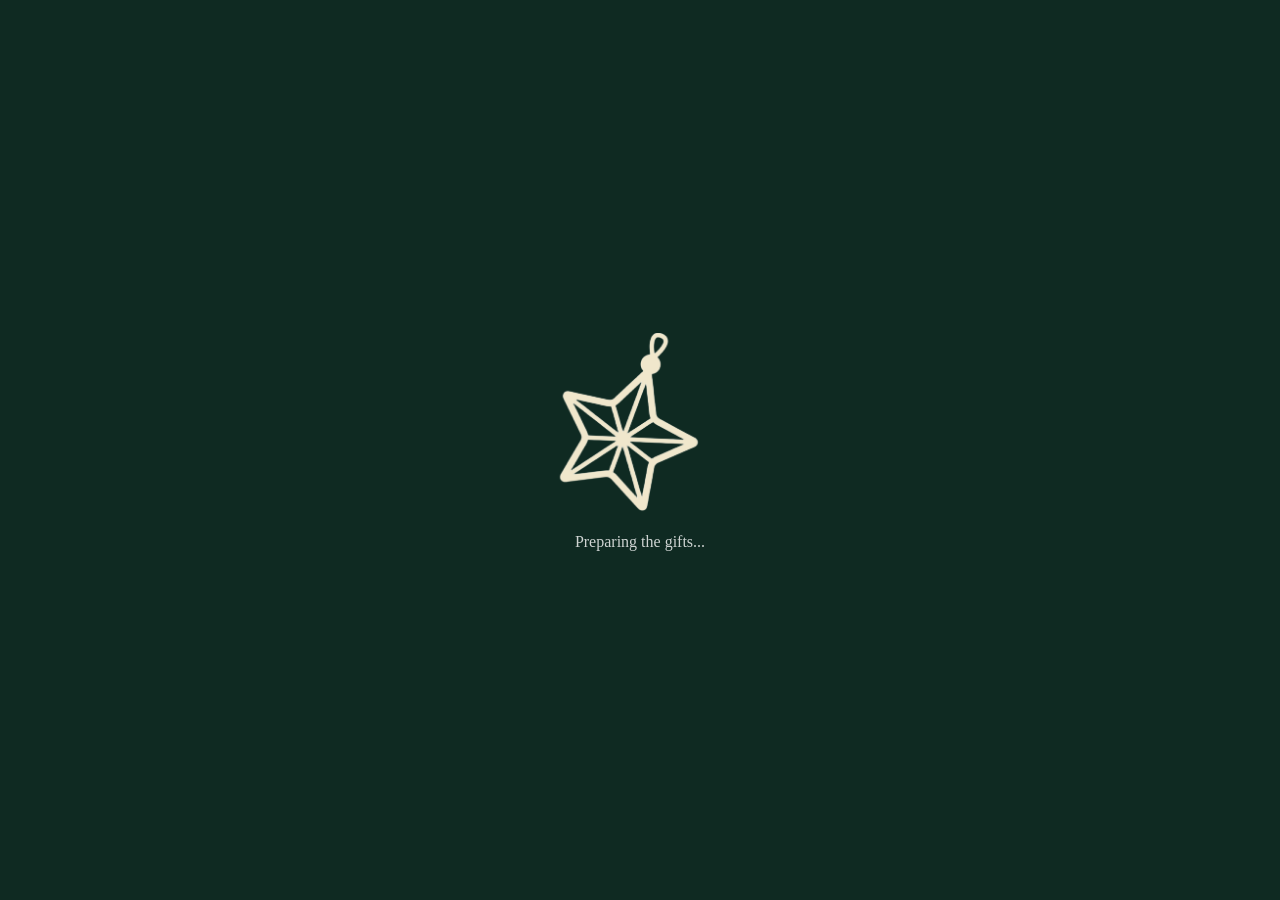
<file: index.html>
<!DOCTYPE html>
<html lang="en">
<head>
	<meta charset="UTF-8">
	<meta name="viewport" content="width=device-width, initial-scale=1.0">
	<title>Advent Calendar</title>
	<link rel="icon" type="image/png" href="images/icon_light.png">
	<link rel="stylesheet" href="style.css">
</head>
<body  class="home-page">
	<div id="splash">
		<img src="images/icon_light.png" alt="Loading">
		<p>Preparing the gifts...</p>
	</div>

	<div id="snow-layer"></div>

	<div class="parent">
		<div class="title"><a href="index.html" class="home-link"></a></div>
		<div class="leftside"> </div>
		<div class="rightside"> </div>
		<div class="footer"> </div>
		<div class="cards">
			<div class="day1 card"><a href="days/day1.html" class="card-link"></a></div>
			<div class="day2 card"><a href="days/day2.html" class="card-link"></a></div>
			<div class="day3 card"><a href="days/day3.html" class="card-link"></a></div>
			<div class="day4 card"><a href="days/day4.html" class="card-link"></a></div>
			<div class="day5 card"><a href="days/day5.html" class="card-link"></a></div>
			<div class="day6 card"><a href="days/day6.html" class="card-link"></a></div>
			<div class="day7 card"><a href="days/day7.html" class="card-link"></a></div>
			<div class="day8 card"><a href="days/day8.html" class="card-link"></a></div>
			<div class="day9 card"><a href="days/day9.html" class="card-link"></a></div>
			<div class="day10 card"><a href="days/day10.html" class="card-link"></a></div>
			<div class="day11 card"><a href="days/day11.html" class="card-link"></a></div>
			<div class="day12 card"><a href="days/day12.html" class="card-link"></a></div>
			<div class="day13 card"><a href="days/day13.html" class="card-link"></a></div>
			<div class="day14 card"><a href="days/day14.html" class="card-link"></a></div>
		</div>
	</div>

<script>
	const snowLayer = document.getElementById("snow-layer");

	function createSnowflake() {
		const snowflake = document.createElement("div");
		snowflake.className = "snowflake";
		snowflake.innerHTML = "❄";

		snowflake.style.left = Math.random() * 100 + "vw";
		snowflake.style.animationDuration = 4 + Math.random() * 6 + "s";
		snowflake.style.fontSize = 8 + Math.random() * 14 + "px";
		snowflake.style.opacity = Math.random();

		snowLayer.appendChild(snowflake);

		setTimeout(() => {
			snowflake.remove();
		}, 10000);
	}

	setInterval(createSnowflake, 90);

	window.addEventListener("load", () => {
	const splash = document.getElementById("splash");

	setTimeout(() => {
			splash.classList.add("hide");
		}, 1500);
	});
</script>


</body>
</html>
</file>
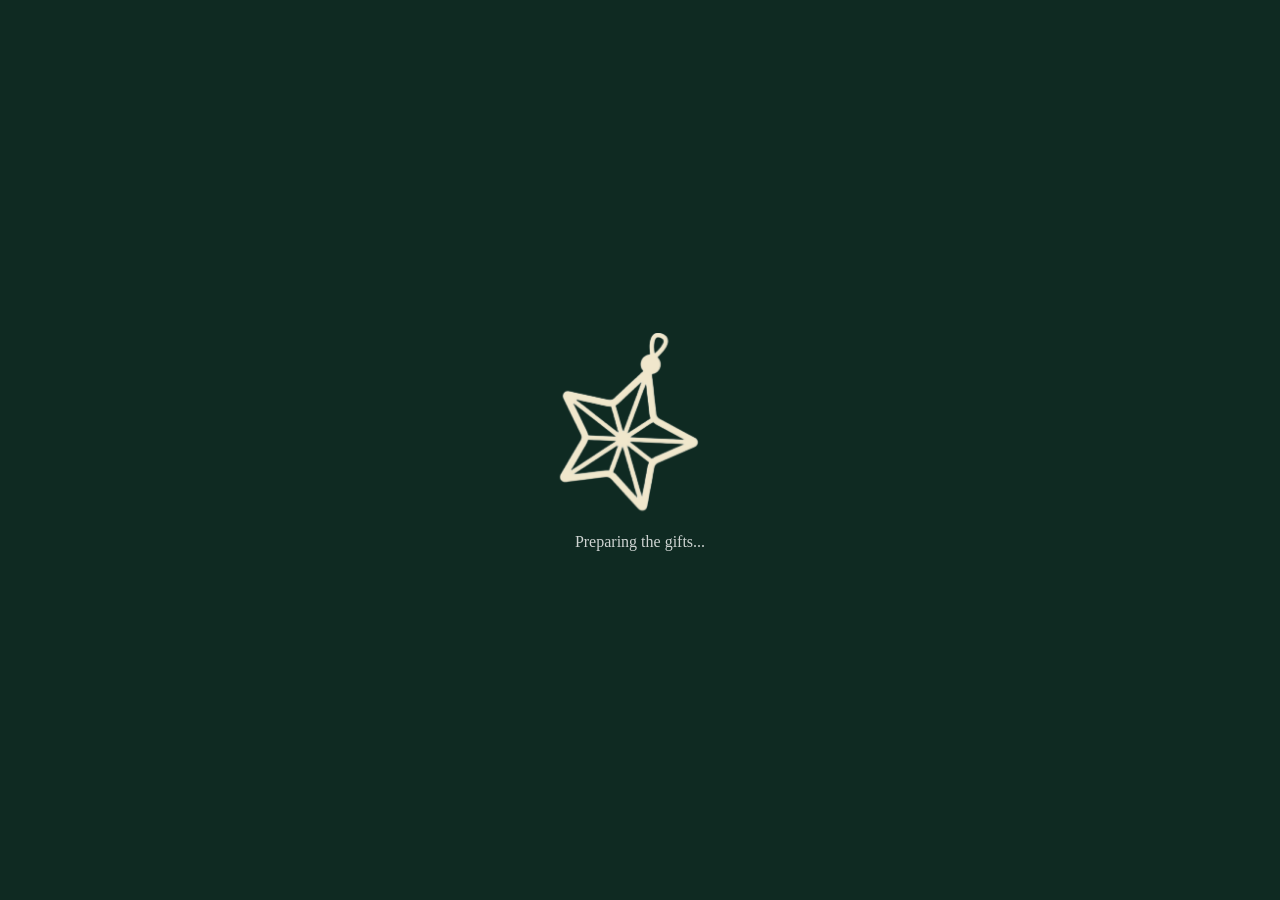
<file: day2.html>
<!DOCTYPE html>
<html lang="en">
<head>
	<meta charset="UTF-8">
	<meta name="viewport" content="width=device-width, initial-scale=1.0">
	<title>Day 2 | Advent Calendar</title>
	<link rel="icon" type="image/png" href="images/icon_light.png">
	<link rel="stylesheet" href="style.css">
</head>
<body>
	<div id="splash">
		<img src="images/icon_light.png" alt="Loading">
		<p>Preparing the gifts...</p>
	</div>

	<div id="snow-layer"></div>

	<div class="parent">
		<div class="title"><a href="index.html" class="home-link"></a></div>
		<div class="leftside"> </div>
		<div class="rightside"> </div>
		<div class="footer"> </div>
		<div class="gift-catcher-container">
			<div class="game-wrapper">
    <div class="game-area" id="gameArea">
      <img id="bag" class="bag" src="images/santasbag.png" alt="Santa Bag">

	  <div id="startScreen" class="start-screen">
  <button id="startBtn">🎄 Başlat</button>
</div>

      <div id="gameOver" class="game-over hidden">
        <div class="game-over-card">
          <h2>GAME OVER</h2>
          <p>Skor: <span id="finalScore">0</span></p>
          <button id="restartBtn">Tekrar Oyna</button>
        </div>
      </div>
    </div>
  </div>

  <div class="score-area">
    <h3>Score</h3>
    <div class="score-box">
      <img src="images/gift.png" alt=""> <span id="score">0</span>
    </div>
	<img src="images/santasbag_and_gifts.png" alt="">
  </div>
			
		</div>
  </div>

	<script>
/* ---------------- SNOW ---------------- */
const snowLayer = document.getElementById("snow-layer");

function createSnowflake() {
  const snowflake = document.createElement("div");
  snowflake.className = "snowflake";
  snowflake.innerHTML = "❄";

  snowflake.style.left = Math.random() * 100 + "vw";
  snowflake.style.animationDuration = 4 + Math.random() * 6 + "s";
  snowflake.style.fontSize = 8 + Math.random() * 14 + "px";
  snowflake.style.opacity = Math.random();

  snowLayer.appendChild(snowflake);
  setTimeout(() => snowflake.remove(), 10000);
}

setInterval(createSnowflake, 90);

window.addEventListener("load", () => {
  const splash = document.getElementById("splash");
  setTimeout(() => splash.classList.add("hide"), 1500);
});


/* ---------------- GAME ---------------- */
const gameArea = document.getElementById("gameArea");
const scoreEl = document.getElementById("score");
const bagEl = document.getElementById("bag");

const startScreen = document.getElementById("startScreen");
const startBtn = document.getElementById("startBtn");

const gameOverEl = document.getElementById("gameOver");
const finalScoreEl = document.getElementById("finalScore");
const restartBtn = document.getElementById("restartBtn");

let score = 0;
let running = false; // ❗ oyun sadece butonla başlar

const gifts = [];

/* --- AYARLAR --- */
const spawnEveryMs = 650;   // düşme sıklığı
const speedMin = 110;       // min hız
const speedMax = 200;       // max hız


/* --- HELPERS --- */
function rect(el) {
  return el.getBoundingClientRect();
}

function isColliding(a, b) {
  return !(
    a.right < b.left ||
    a.left > b.right ||
    a.bottom < b.top ||
    a.top > b.bottom
  );
}

function clamp(v, min, max) {
  return Math.max(min, Math.min(max, v));
}


/* --- BAG MOVE --- */
function moveBag(clientX) {
  const areaRect = rect(gameArea);
  const bagRect = rect(bagEl);
  const x = clientX - areaRect.left - bagRect.width / 2;
  const maxX = gameArea.clientWidth - bagRect.width;
  bagEl.style.left = clamp(x, 0, maxX) + "px";
}

gameArea.addEventListener("mousemove", e => {
  if (!running) return;
  moveBag(e.clientX);
});

gameArea.addEventListener("touchmove", e => {
  if (!running) return;
  if (!e.touches.length) return;
  moveBag(e.touches[0].clientX);
  e.preventDefault();
}, { passive: false });


/* --- CREATE GIFT --- */
function createGift() {
  if (!running) return;

  const gift = document.createElement("img");
  gift.src = "images/gift.png";
  gift.className = "gift-img";

  const size = 28 + Math.random() * 20;
  gift.style.width = size + "px";

  // %80 orta alan
  const areaWidth = gameArea.clientWidth - size;
  const minX = areaWidth * 0.1;
  const maxX = areaWidth * 0.9;
  const x = minX + Math.random() * (maxX - minX);

  gift.style.left = x + "px";
  gift.style.top = "-60px";

  const speed = speedMin + Math.random() * (speedMax - speedMin);

  gifts.push({ el: gift, y: -60, speed });
  gameArea.appendChild(gift);
}


/* --- GAME FLOW --- */
function resetGame() {
  gifts.forEach(g => g.el.remove());
  gifts.length = 0;

  score = 0;
  scoreEl.textContent = "0";

  gameOverEl.classList.add("hidden");
  startScreen.classList.remove("hidden");

  // bag ortala
  const w = gameArea.clientWidth;
  const bagW = bagEl.getBoundingClientRect().width || 120;
  bagEl.style.left = (w - bagW) / 2 + "px";

  running = false;
}

function endGame() {
  running = false;
  finalScoreEl.textContent = score;
  gameOverEl.classList.remove("hidden");
}

startBtn.addEventListener("click", () => {
  running = true;
  startScreen.classList.add("hidden");
});

restartBtn.addEventListener("click", () => {
  resetGame();
});


/* --- LOOPS --- */
setInterval(createGift, spawnEveryMs);

let last = performance.now();
function tick(now) {
  const dt = (now - last) / 1000;
  last = now;

  if (running) {
    const bagR = rect(bagEl);
    const areaRect = rect(gameArea);
    const areaH = gameArea.clientHeight;

    for (let i = gifts.length - 1; i >= 0; i--) {
      const g = gifts[i];
      g.y += g.speed * dt;
      g.el.style.top = g.y + "px";

      const giftR = rect(g.el);

      // yakalandı
      if (isColliding(giftR, bagR)) {
        score++;
        scoreEl.textContent = score;
        g.el.remove();
        gifts.splice(i, 1);
        continue;
      }

      // yere düştü
      if (giftR.bottom - areaRect.top >= areaH) {
        endGame();
        break;
      }
    }
  }

  requestAnimationFrame(tick);
}


/* --- INIT --- */
resetGame();
requestAnimationFrame(tick);
</script>

</body>
</html>
</file>
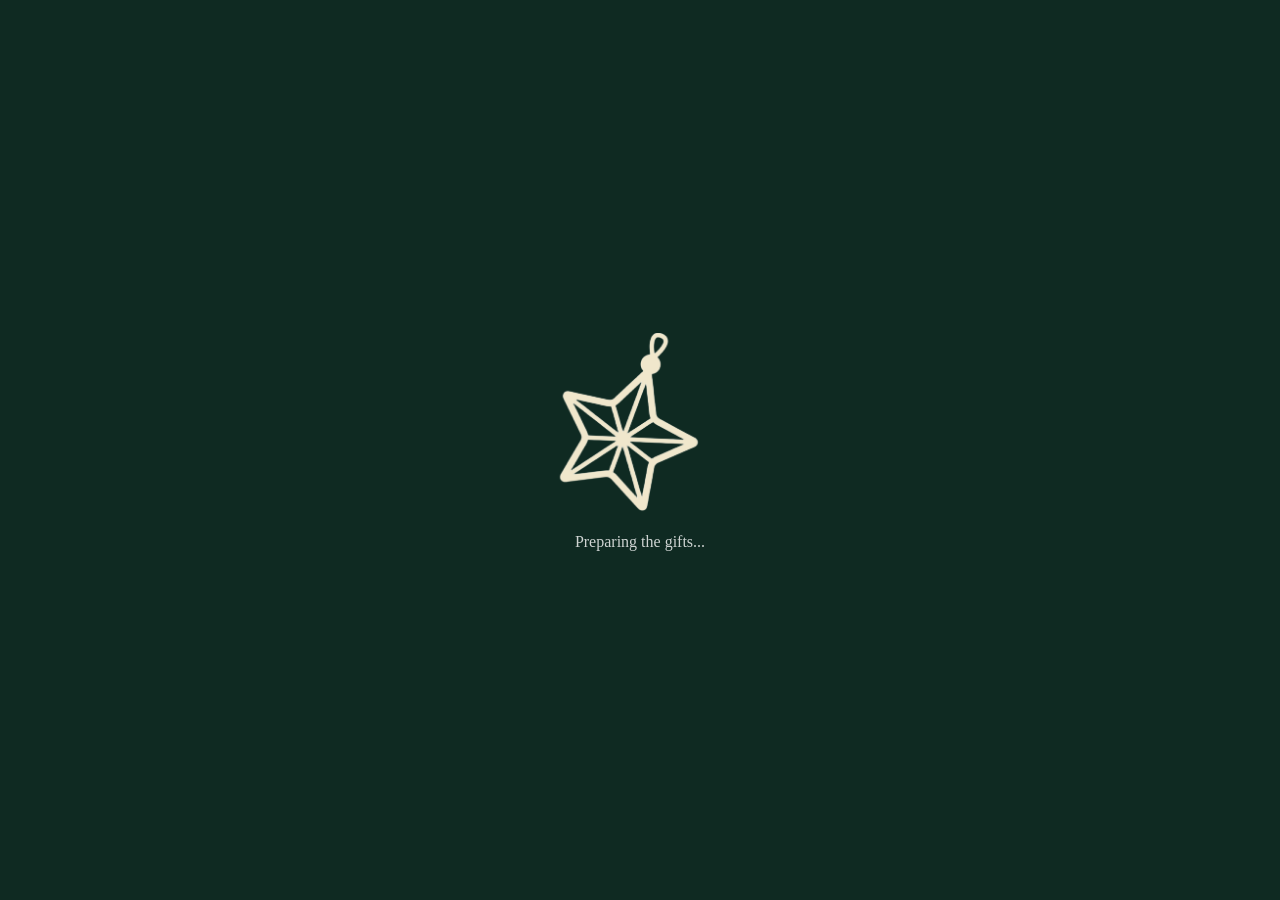
<file: day3.html>
<!DOCTYPE html>
<html lang="en">
<head>
	<meta charset="UTF-8">
	<meta name="viewport" content="width=device-width, initial-scale=1.0">
	<title>Day 3 | Advent Calendar</title>
	<link rel="icon" type="image/png" href="images/icon_light.png">
	<link rel="stylesheet" href="style.css">
</head>
<body>
	<div id="splash">
		<img src="images/icon_light.png" alt="Loading">
		<p>Preparing the gifts...</p>
	</div>

	<div id="snow-layer"></div>

	<div class="parent">
		<div class="title"><a href="index.html" class="home-link"></a></div>
		<div class="leftside"> </div>
		<div class="rightside"> </div>
		<div class="footer"> </div>
		<div class="newyear-worldle">
			<div class="wordle-wrapper">

  <div class="wordle-header">
    <h2 id="gameTitle">New Year Wordle</h2>
    <select id="languageSelect">
      <option value="en">EN</option>
      <option value="tr">TR</option>
    </select>
  </div>

  <div id="wordle-board">
    <!-- 5 ROW -->
    <div class="wordle-row">
      <div class="cell"></div><div class="cell"></div><div class="cell"></div><div class="cell"></div><div class="cell"></div>
    </div>
    <div class="wordle-row">
      <div class="cell"></div><div class="cell"></div><div class="cell"></div><div class="cell"></div><div class="cell"></div>
    </div>
    <div class="wordle-row">
      <div class="cell"></div><div class="cell"></div><div class="cell"></div><div class="cell"></div><div class="cell"></div>
    </div>
    <div class="wordle-row">
      <div class="cell"></div><div class="cell"></div><div class="cell"></div><div class="cell"></div><div class="cell"></div>
    </div>
    <div class="wordle-row">
      <div class="cell"></div><div class="cell"></div><div class="cell"></div><div class="cell"></div><div class="cell"></div>
    </div>
  </div>

  <div class="wordle-controls">
  <input id="guessInput" maxlength="5">
  <button id="guessBtn">GUESS</button>
</div>

  <p id="message"></p>
</div>
		</div>
	</div>

	<div id="resultPopup" class="popup hidden">
  <div class="popup-card">
    <h2 id="popupTitle"></h2>
    <p id="popupText"></p>
    <button id="popupBtn">OK</button>
  </div>
</div>
	<script>
	const snowLayer = document.getElementById("snow-layer");

	function createSnowflake() {
		const snowflake = document.createElement("div");
		snowflake.className = "snowflake";
		snowflake.innerHTML = "❄";

		snowflake.style.left = Math.random() * 100 + "vw";
		snowflake.style.animationDuration = 4 + Math.random() * 6 + "s";
		snowflake.style.fontSize = 8 + Math.random() * 14 + "px";
		snowflake.style.opacity = Math.random();

		snowLayer.appendChild(snowflake);

		setTimeout(() => {
			snowflake.remove();
		}, 10000);
	}

	setInterval(createSnowflake, 90);

	window.addEventListener("load", () => {
	const splash = document.getElementById("splash");

	setTimeout(() => {
			splash.classList.add("hide");
		}, 1500);
	});




const WORDS = {
  tr: ["KAZAK","MUTLU","SÜSLÜ","KARLI","SOĞUK","ÇORAP","SALEP","KAHVE"],
  en: ["SANTA","BELLS","SNOWY","TREES","GIFTS","LIGHT","MERRY","PARTY"]
};

let currentLang = localStorage.getItem("lang") || "en";
let secretWord = "";
let currentRow = 0;

const rows = document.querySelectorAll(".wordle-row");
const input = document.getElementById("guessInput");
const btn = document.getElementById("guessBtn");
const langSelect = document.getElementById("languageSelect");
const title = document.getElementById("gameTitle");

/* POPUP ELEMENTS */
const popup = document.getElementById("resultPopup");
const popupTitle = document.getElementById("popupTitle");
const popupText = document.getElementById("popupText");
const popupBtn = document.getElementById("popupBtn");

langSelect.value = currentLang;

/* ---------- LANGUAGE ---------- */
function updateLanguageUI() {
  if (currentLang === "tr") {
    title.innerText = "Yılbaşı Wordle";
    input.placeholder = "5 harfli kelime";
    btn.innerText = "TAHMİN ET";
  } else {
    title.innerText = "New Year Wordle";
    input.placeholder = "5 letter word";
    btn.innerText = "GUESS";
  }
}

/* ---------- POPUP ---------- */
function showPopup(title, text) {
  popupTitle.innerText = title;
  popupText.innerText = text;
  popup.classList.remove("hidden");
}

popupBtn.addEventListener("click", () => {
  popup.classList.add("hidden");
  resetGame();
});

/* ---------- WORD PICK ---------- */
function pickWord() {
  const pool = WORDS[currentLang];
  secretWord = pool[Math.floor(Math.random() * pool.length)];
  console.log("SECRET:", secretWord);
}

/* ---------- RESET ---------- */
function resetGame() {
  currentRow = 0;
  input.disabled = false;

  rows.forEach(row =>
    row.querySelectorAll(".cell").forEach(cell => {
      cell.innerText = "";
      cell.className = "cell";
    })
  );

  pickWord();
}

/* ---------- LANG CHANGE ---------- */
langSelect.addEventListener("change", () => {
  currentLang = langSelect.value;
  localStorage.setItem("lang", currentLang);
  updateLanguageUI();
  resetGame();
});

/* ---------- GUESS LOGIC (REAL WORDLE) ---------- */
btn.addEventListener("click", () => {
  const guess = input.value.toUpperCase();
  if (guess.length !== 5 || currentRow >= 5) return;

  const cells = rows[currentRow].querySelectorAll(".cell");

  const letterCount = {};
  for (let l of secretWord) {
    letterCount[l] = (letterCount[l] || 0) + 1;
  }

  // GREEN pass
  [...guess].forEach((letter, i) => {
    cells[i].innerText = letter;
    if (letter === secretWord[i]) {
      cells[i].classList.add("correct");
      letterCount[letter]--;
    }
  });

  // YELLOW / GRAY pass
  [...guess].forEach((letter, i) => {
    if (cells[i].classList.contains("correct")) return;

    if (letterCount[letter] > 0) {
      cells[i].classList.add("present");
      letterCount[letter]--;
    } else {
      cells[i].classList.add("absent");
    }
  });

  if (guess === secretWord) {
    showPopup(
      currentLang === "tr" ? "Tebrikler!" : "Congratulations!",
      currentLang === "tr" ? "Kelimeyi doğru bildin!" : "You guessed the word!"
    );
    input.disabled = true;
  } else if (currentRow === 4) {
    showPopup(
      currentLang === "tr" ? "Oyun Bitti" : "Game Over",
      (currentLang === "tr" ? "Kelime: " : "Word: ") + secretWord
    );
    input.disabled = true;
  }

  currentRow++;
  input.value = "";
});

/* INIT */
updateLanguageUI();
pickWord();
	
</script>
</body>
</html>
</file>
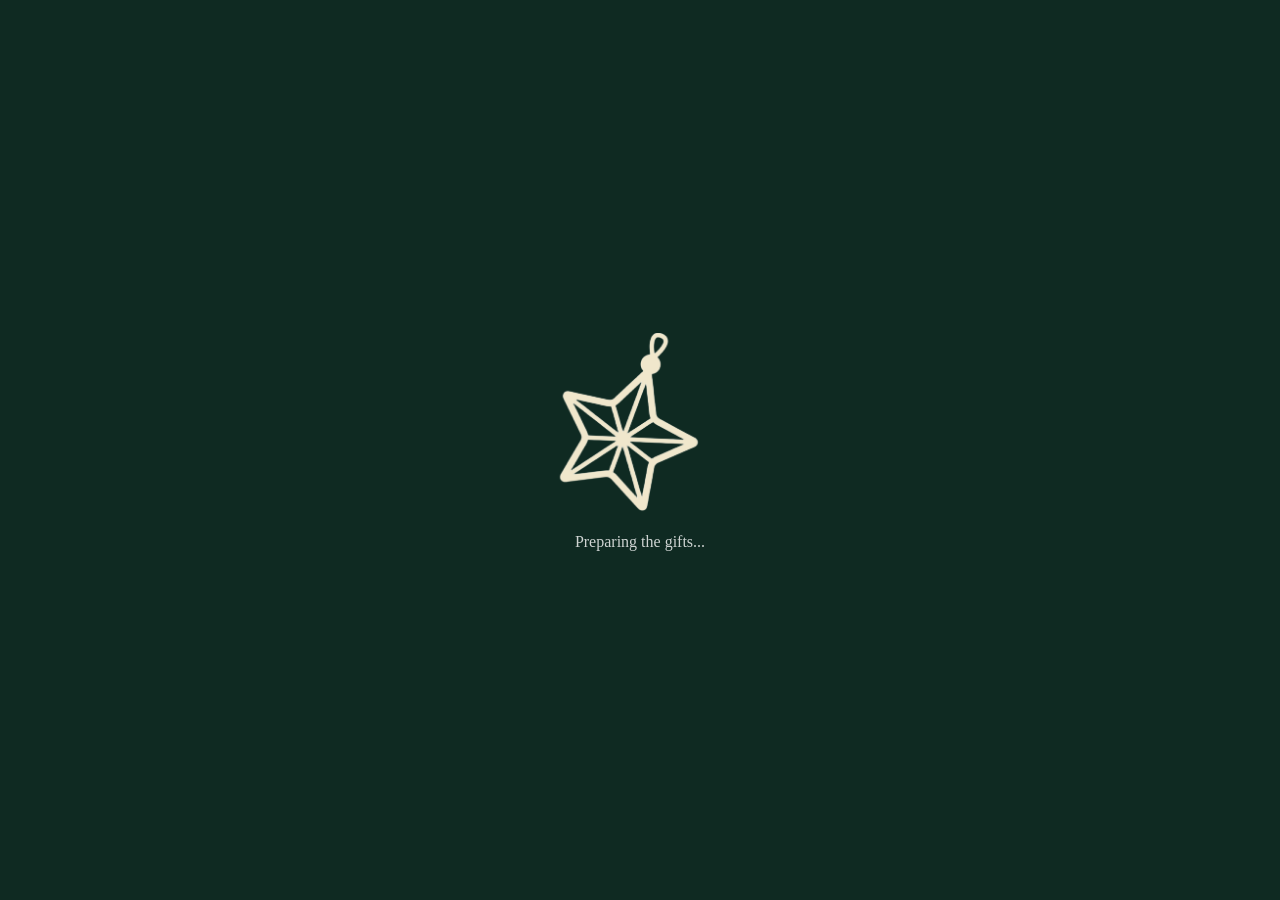
<file: days/day1.html>
<!DOCTYPE html>
<html lang="en">

<head>
	<meta charset="UTF-8">
	<meta name="viewport" content="width=device-width, initial-scale=1.0">
	<title>Day 1 | Advent Calendar</title>
	<link rel="icon" type="image/png" href="../images/icon_light.png">
	<link rel="stylesheet" href="../style.css">
</head>

<body>
	<div id="splash">
		<img src="../images/icon_light.png" alt="Loading">
		<p>Preparing the gifts...</p>
	</div>

	<div id="snow-layer"></div>

	<div class="parent">
		<div class="title"><a href="../index.html" class="home-link"></a></div>
		<div class="leftside"> </div>
		<div class="rightside"> </div>
		<div class="footer"> </div>
		<div class="bell-container">
			<div class="bell-wrapper">
				<img src="../images/bell.png" class="bell-back">
				<img src="../images/bell_stick.png" class="bell-stick" id="bellStick">
				<img src="../images/bell_front.png" class="bell-front">
			</div>

			<audio id="bellSound" src="../sounds/bell.mp3"></audio>
		</div>
	</div>

	<script>
		const snowLayer = document.getElementById("snow-layer");

		function createSnowflake() {
			const snowflake = document.createElement("div");
			snowflake.className = "snowflake";
			snowflake.innerHTML = "❄";

			snowflake.style.left = Math.random() * 100 + "vw";
			snowflake.style.animationDuration = 4 + Math.random() * 6 + "s";
			snowflake.style.fontSize = 8 + Math.random() * 14 + "px";
			snowflake.style.opacity = Math.random();

			snowLayer.appendChild(snowflake);

			setTimeout(() => {
				snowflake.remove();
			}, 10000);
		}

		setInterval(createSnowflake, 90);

		window.addEventListener("load", () => {
			const splash = document.getElementById("splash");

			setTimeout(() => {
				splash.classList.add("hide");
			}, 1500);
		});

		const stick = document.getElementById("bellStick");
		const sound = document.getElementById("bellSound");

		let isDragging = false;
		let targetAngle = 0;
		let currentAngle = 0;
		let lastX = 0;
		let velocity = 0;
		let lastRingTime = 0;

		const MAX_ANGLE = 30;
		const RING_THRESHOLD = 6;
		const RING_COOLDOWN = 300;
		const EASING = 0.15;

		// drag start
		stick.addEventListener("mousedown", e => {
			isDragging = true;
			lastX = e.clientX;
			stick.style.cursor = "grabbing";
		});

		// drag end
		document.addEventListener("mouseup", () => {
			isDragging = false;
			targetAngle = 0;
			stick.style.cursor = "grab";
		});

		// mouse move
		document.addEventListener("mousemove", e => {
			if (!isDragging) return;

			const dx = e.clientX - lastX;
			lastX = e.clientX;

			velocity = dx;
			targetAngle = Math.max(-MAX_ANGLE, Math.min(MAX_ANGLE, dx * 2));

			const now = Date.now();
			if (Math.abs(dx) > RING_THRESHOLD && now - lastRingTime > RING_COOLDOWN) {
				sound.currentTime = 0;
				sound.volume = Math.min(1, Math.abs(dx) / 20);
				sound.play();
				lastRingTime = now;
			}
		});

		// smooth animation loop
		function animate() {
			currentAngle += (targetAngle - currentAngle) * EASING;

			stick.style.transform =
				`translateX(-50%) rotate(${currentAngle}deg)`;

			requestAnimationFrame(animate);
		}

		animate();

	</script>
</body>

</html>
</file>
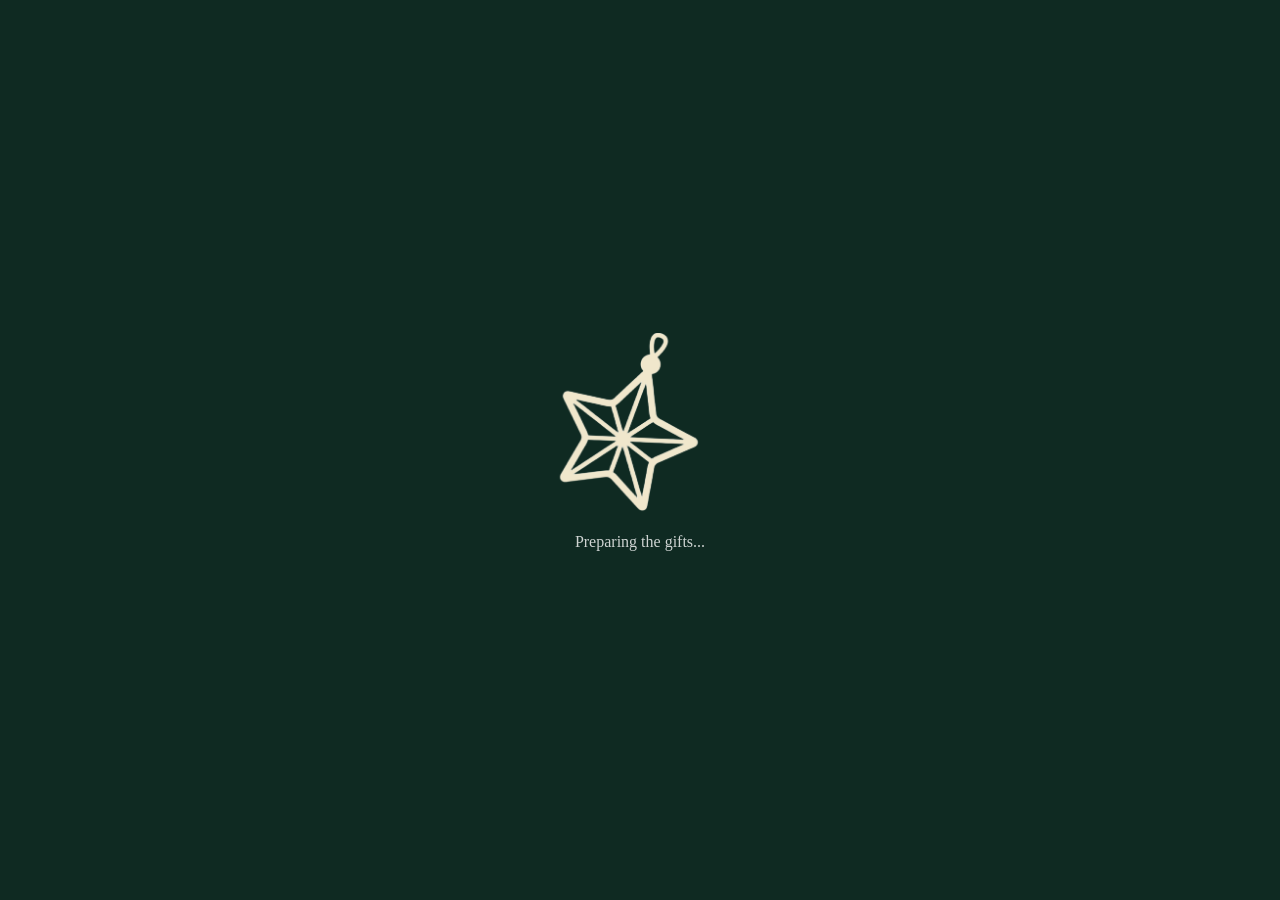
<file: days/day2.html>
<!DOCTYPE html>
<html lang="en">

<head>
  <meta charset="UTF-8">
  <meta name="viewport" content="width=device-width, initial-scale=1.0">
  <title>Day 2 | Advent Calendar</title>
  <link rel="icon" type="image/png" href="../images/icon_light.png">
  <link rel="stylesheet" href="../style.css">
</head>

<body>
  <div id="splash">
    <img src="../images/icon_light.png" alt="Loading">
    <p>Preparing the gifts...</p>
  </div>

  <div id="snow-layer"></div>

  <div class="parent">
    <div class="title"><a href="../index.html" class="home-link"></a></div>
    <div class="leftside"> </div>
    <div class="rightside"> </div>
    <div class="footer"> </div>
    <div class="gift-catcher-container">
      <div class="game-wrapper">
        <div class="game-area" id="gameArea">
          <img id="bag" class="bag" src="../images/santasbag.png" alt="Santa Bag">

          <div id="startScreen" class="start-screen">
            <button id="startBtn">🎄 Başlat</button>
          </div>

          <div id="gameOver" class="game-over hidden">
            <div class="game-over-card">
              <h2>GAME OVER</h2>
              <p>Skor: <span id="finalScore">0</span></p>
              <button id="restartBtn">Tekrar Oyna</button>
            </div>
          </div>
        </div>
      </div>

      <div class="score-area">
        <h3>Score</h3>
        <div class="score-box">
          <img src="../images/gift.png" alt=""> <span id="score">0</span>
        </div>
        <img src="../images/santasbag_and_gifts.png" alt="">
      </div>

    </div>
  </div>

  <div id="rotateNotice">
    <div>
      <p>Please rotate your device</p>
      <span>For the best experience</span>
    </div>
  </div>

  <script>
    /* ---------------- SNOW ---------------- */
    const snowLayer = document.getElementById("snow-layer");

    function createSnowflake() {
      const snowflake = document.createElement("div");
      snowflake.className = "snowflake";
      snowflake.innerHTML = "❄";

      snowflake.style.left = Math.random() * 100 + "vw";
      snowflake.style.animationDuration = 4 + Math.random() * 6 + "s";
      snowflake.style.fontSize = 8 + Math.random() * 14 + "px";
      snowflake.style.opacity = Math.random();

      snowLayer.appendChild(snowflake);
      setTimeout(() => snowflake.remove(), 10000);
    }

    setInterval(createSnowflake, 90);

    window.addEventListener("load", () => {
      const splash = document.getElementById("splash");
      setTimeout(() => splash.classList.add("hide"), 1500);
    });


    /* ---------------- GAME ---------------- */
    const gameArea = document.getElementById("gameArea");
    const scoreEl = document.getElementById("score");
    const bagEl = document.getElementById("bag");

    const startScreen = document.getElementById("startScreen");
    const startBtn = document.getElementById("startBtn");

    const gameOverEl = document.getElementById("gameOver");
    const finalScoreEl = document.getElementById("finalScore");
    const restartBtn = document.getElementById("restartBtn");

    let score = 0;
    let running = false; // ❗ oyun sadece butonla başlar

    const gifts = [];

    /* --- AYARLAR --- */
    const spawnEveryMs = 650;   // düşme sıklığı
    const speedMin = 110;       // min hız
    const speedMax = 200;       // max hız


    /* --- HELPERS --- */
    function rect(el) {
      return el.getBoundingClientRect();
    }

    function isColliding(a, b) {
      return !(
        a.right < b.left ||
        a.left > b.right ||
        a.bottom < b.top ||
        a.top > b.bottom
      );
    }

    function clamp(v, min, max) {
      return Math.max(min, Math.min(max, v));
    }


    /* --- BAG MOVE --- */
    function moveBag(clientX) {
      const areaRect = rect(gameArea);
      const bagRect = rect(bagEl);
      const x = clientX - areaRect.left - bagRect.width / 2;
      const maxX = gameArea.clientWidth - bagRect.width;
      bagEl.style.left = clamp(x, 0, maxX) + "px";
    }

    gameArea.addEventListener("mousemove", e => {
      if (!running) return;
      moveBag(e.clientX);
    });

    gameArea.addEventListener("touchmove", e => {
      if (!running) return;
      if (!e.touches.length) return;
      moveBag(e.touches[0].clientX);
      e.preventDefault();
    }, { passive: false });


    /* --- CREATE GIFT --- */
    function createGift() {
      if (!running) return;

      const gift = document.createElement("img");
      gift.src = "../images/gift.png";
      gift.className = "gift-img";

      const size = 28 + Math.random() * 20;
      gift.style.width = size + "px";

      // %80 orta alan
      const areaWidth = gameArea.clientWidth - size;
      const minX = areaWidth * 0.1;
      const maxX = areaWidth * 0.9;
      const x = minX + Math.random() * (maxX - minX);

      gift.style.left = x + "px";
      gift.style.top = "-60px";

      const speed = speedMin + Math.random() * (speedMax - speedMin);

      gifts.push({ el: gift, y: -60, speed });
      gameArea.appendChild(gift);
    }


    /* --- GAME FLOW --- */
    function resetGame() {
      gifts.forEach(g => g.el.remove());
      gifts.length = 0;

      score = 0;
      scoreEl.textContent = "0";

      gameOverEl.classList.add("hidden");
      startScreen.classList.remove("hidden");

      // bag ortala
      const w = gameArea.clientWidth;
      const bagW = bagEl.getBoundingClientRect().width || 120;
      bagEl.style.left = (w - bagW) / 2 + "px";

      running = false;
    }

    function endGame() {
      running = false;
      finalScoreEl.textContent = score;
      gameOverEl.classList.remove("hidden");
    }

    startBtn.addEventListener("click", () => {
      running = true;
      startScreen.classList.add("hidden");
    });

    restartBtn.addEventListener("click", () => {
      resetGame();
    });


    /* --- LOOPS --- */
    setInterval(createGift, spawnEveryMs);

    let last = performance.now();
    function tick(now) {
      const dt = (now - last) / 1000;
      last = now;

      if (running) {
        const bagR = rect(bagEl);
        const areaRect = rect(gameArea);
        const areaH = gameArea.clientHeight;

        for (let i = gifts.length - 1; i >= 0; i--) {
          const g = gifts[i];
          g.y += g.speed * dt;
          g.el.style.top = g.y + "px";

          const giftR = rect(g.el);

          // yakalandı
          if (isColliding(giftR, bagR)) {
            score++;
            scoreEl.textContent = score;
            g.el.remove();
            gifts.splice(i, 1);
            continue;
          }

          // yere düştü
          if (giftR.bottom - areaRect.top >= areaH) {
            endGame();
            break;
          }
        }
      }

      requestAnimationFrame(tick);
    }


    /* --- INIT --- */
    resetGame();
    requestAnimationFrame(tick);
  </script>

</body>

</html>
</file>
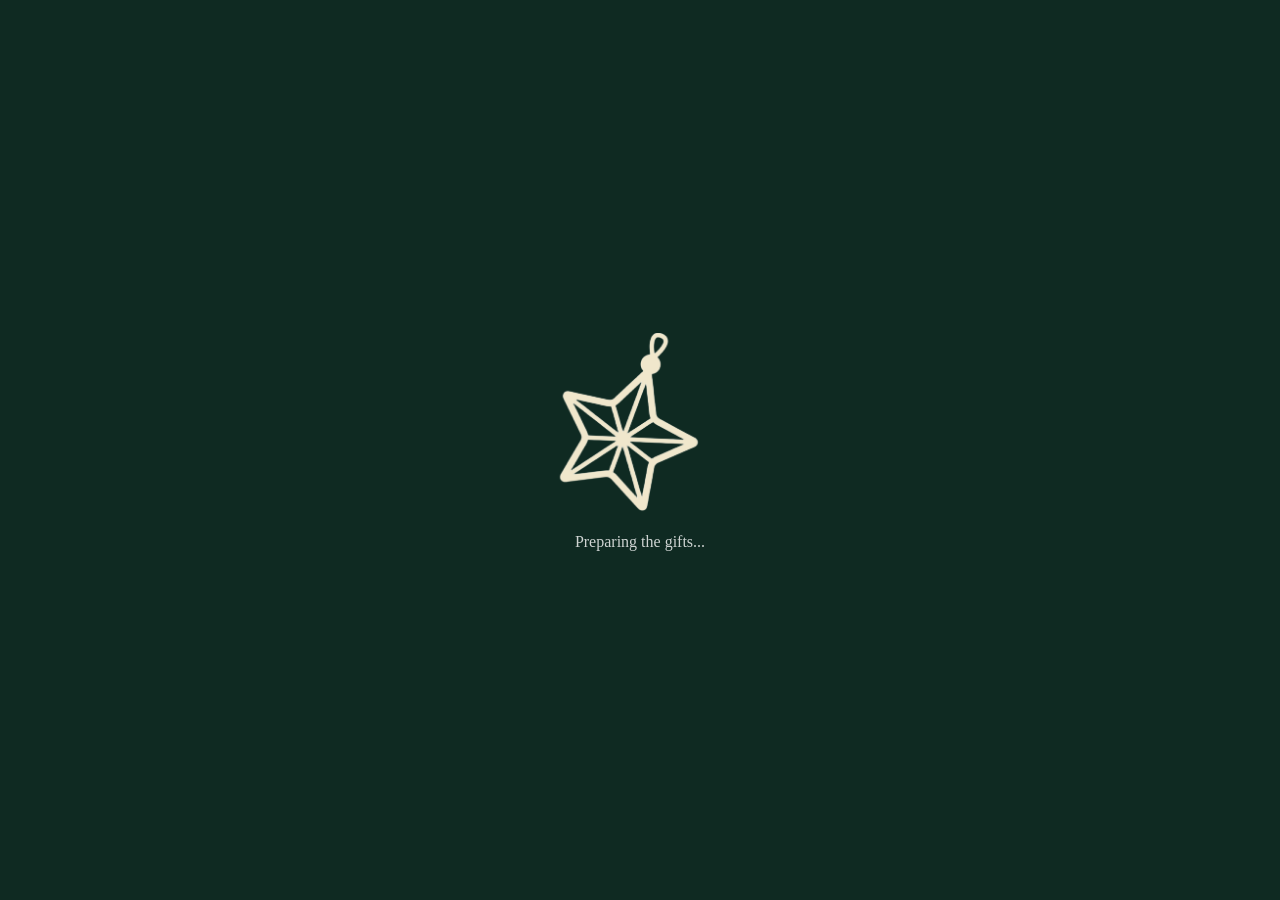
<file: days/day3.html>
<!DOCTYPE html>
<html lang="en">

<head>
  <meta charset="UTF-8">
  <meta name="viewport" content="width=device-width, initial-scale=1.0">
  <title>Day 3 | Advent Calendar</title>
  <link rel="icon" type="image/png" href="../images/icon_light.png">
  <link rel="stylesheet" href="../style.css">
</head>

<body>
  <div id="splash">
    <img src="../images/icon_light.png" alt="Loading">
    <p>Preparing the gifts...</p>
  </div>

  <div id="snow-layer"></div>

  <div class="parent">
    <div class="title"><a href="../index.html" class="home-link"></a></div>
    <div class="leftside"> </div>
    <div class="rightside"> </div>
    <div class="footer"> </div>
    <div class="newyear-worldle">
      <div class="wordle-wrapper">

        <div class="wordle-header">
          <h2 id="gameTitle">New Year Wordle</h2>
          <select id="languageSelect">
            <option value="en">EN</option>
            <option value="tr">TR</option>
          </select>
        </div>

        <div id="wordle-board">
          <!-- 5 ROW -->
          <div class="wordle-row">
            <div class="cell"></div>
            <div class="cell"></div>
            <div class="cell"></div>
            <div class="cell"></div>
            <div class="cell"></div>
          </div>
          <div class="wordle-row">
            <div class="cell"></div>
            <div class="cell"></div>
            <div class="cell"></div>
            <div class="cell"></div>
            <div class="cell"></div>
          </div>
          <div class="wordle-row">
            <div class="cell"></div>
            <div class="cell"></div>
            <div class="cell"></div>
            <div class="cell"></div>
            <div class="cell"></div>
          </div>
          <div class="wordle-row">
            <div class="cell"></div>
            <div class="cell"></div>
            <div class="cell"></div>
            <div class="cell"></div>
            <div class="cell"></div>
          </div>
          <div class="wordle-row">
            <div class="cell"></div>
            <div class="cell"></div>
            <div class="cell"></div>
            <div class="cell"></div>
            <div class="cell"></div>
          </div>
        </div>

        <div class="wordle-controls">
          <input id="guessInput" maxlength="5">
          <button id="guessBtn">GUESS</button>
        </div>

        <p id="message"></p>
      </div>
    </div>
  </div>

  <div id="resultPopup" class="popup hidden">
    <div class="popup-card">
      <h2 id="popupTitle"></h2>
      <p id="popupText"></p>
      <button id="popupBtn">OK</button>
    </div>
  </div>
  <script>
    const snowLayer = document.getElementById("snow-layer");

    function createSnowflake() {
      const snowflake = document.createElement("div");
      snowflake.className = "snowflake";
      snowflake.innerHTML = "❄";

      snowflake.style.left = Math.random() * 100 + "vw";
      snowflake.style.animationDuration = 4 + Math.random() * 6 + "s";
      snowflake.style.fontSize = 8 + Math.random() * 14 + "px";
      snowflake.style.opacity = Math.random();

      snowLayer.appendChild(snowflake);

      setTimeout(() => {
        snowflake.remove();
      }, 10000);
    }

    setInterval(createSnowflake, 90);

    window.addEventListener("load", () => {
      const splash = document.getElementById("splash");

      setTimeout(() => {
        splash.classList.add("hide");
      }, 1500);
    });




    const WORDS = {
      tr: ["KAZAK", "MUTLU", "SÜSLÜ", "KARLI", "SOĞUK", "ÇORAP", "SALEP", "KAHVE"],
      en: ["SANTA", "BELLS", "SNOWY", "TREES", "GIFTS", "LIGHT", "MERRY", "PARTY"]
    };

    let currentLang = localStorage.getItem("lang") || "en";
    let secretWord = "";
    let currentRow = 0;

    const rows = document.querySelectorAll(".wordle-row");
    const input = document.getElementById("guessInput");
    const btn = document.getElementById("guessBtn");
    const langSelect = document.getElementById("languageSelect");
    const title = document.getElementById("gameTitle");

    /* POPUP ELEMENTS */
    const popup = document.getElementById("resultPopup");
    const popupTitle = document.getElementById("popupTitle");
    const popupText = document.getElementById("popupText");
    const popupBtn = document.getElementById("popupBtn");

    langSelect.value = currentLang;

    /* ---------- LANGUAGE ---------- */
    function updateLanguageUI() {
      if (currentLang === "tr") {
        title.innerText = "Yılbaşı Wordle";
        input.placeholder = "5 harfli kelime";
        btn.innerText = "TAHMİN ET";
      } else {
        title.innerText = "New Year Wordle";
        input.placeholder = "5 letter word";
        btn.innerText = "GUESS";
      }
    }

    /* ---------- POPUP ---------- */
    function showPopup(title, text) {
      popupTitle.innerText = title;
      popupText.innerText = text;
      popup.classList.remove("hidden");
    }

    popupBtn.addEventListener("click", () => {
      popup.classList.add("hidden");
      resetGame();
    });

    /* ---------- WORD PICK ---------- */
    function pickWord() {
      const pool = WORDS[currentLang];
      secretWord = pool[Math.floor(Math.random() * pool.length)];
      console.log("SECRET:", secretWord);
    }

    /* ---------- RESET ---------- */
    function resetGame() {
      currentRow = 0;
      input.disabled = false;

      rows.forEach(row =>
        row.querySelectorAll(".cell").forEach(cell => {
          cell.innerText = "";
          cell.className = "cell";
        })
      );

      pickWord();
    }

    /* ---------- LANG CHANGE ---------- */
    langSelect.addEventListener("change", () => {
      currentLang = langSelect.value;
      localStorage.setItem("lang", currentLang);
      updateLanguageUI();
      resetGame();
    });

    /* ---------- GUESS LOGIC (REAL WORDLE) ---------- */
    btn.addEventListener("click", () => {
      const guess = input.value.toUpperCase();
      if (guess.length !== 5 || currentRow >= 5) return;

      const cells = rows[currentRow].querySelectorAll(".cell");

      const letterCount = {};
      for (let l of secretWord) {
        letterCount[l] = (letterCount[l] || 0) + 1;
      }

      // GREEN pass
      [...guess].forEach((letter, i) => {
        cells[i].innerText = letter;
        if (letter === secretWord[i]) {
          cells[i].classList.add("correct");
          letterCount[letter]--;
        }
      });

      // YELLOW / GRAY pass
      [...guess].forEach((letter, i) => {
        if (cells[i].classList.contains("correct")) return;

        if (letterCount[letter] > 0) {
          cells[i].classList.add("present");
          letterCount[letter]--;
        } else {
          cells[i].classList.add("absent");
        }
      });

      if (guess === secretWord) {
        showPopup(
          currentLang === "tr" ? "Tebrikler!" : "Congratulations!",
          currentLang === "tr" ? "Kelimeyi doğru bildin!" : "You guessed the word!"
        );
        input.disabled = true;
      } else if (currentRow === 4) {
        showPopup(
          currentLang === "tr" ? "Oyun Bitti" : "Game Over",
          (currentLang === "tr" ? "Kelime: " : "Word: ") + secretWord
        );
        input.disabled = true;
      }

      currentRow++;
      input.value = "";
    });

    /* INIT */
    updateLanguageUI();
    pickWord();

  </script>
</body>

</html>
</file>
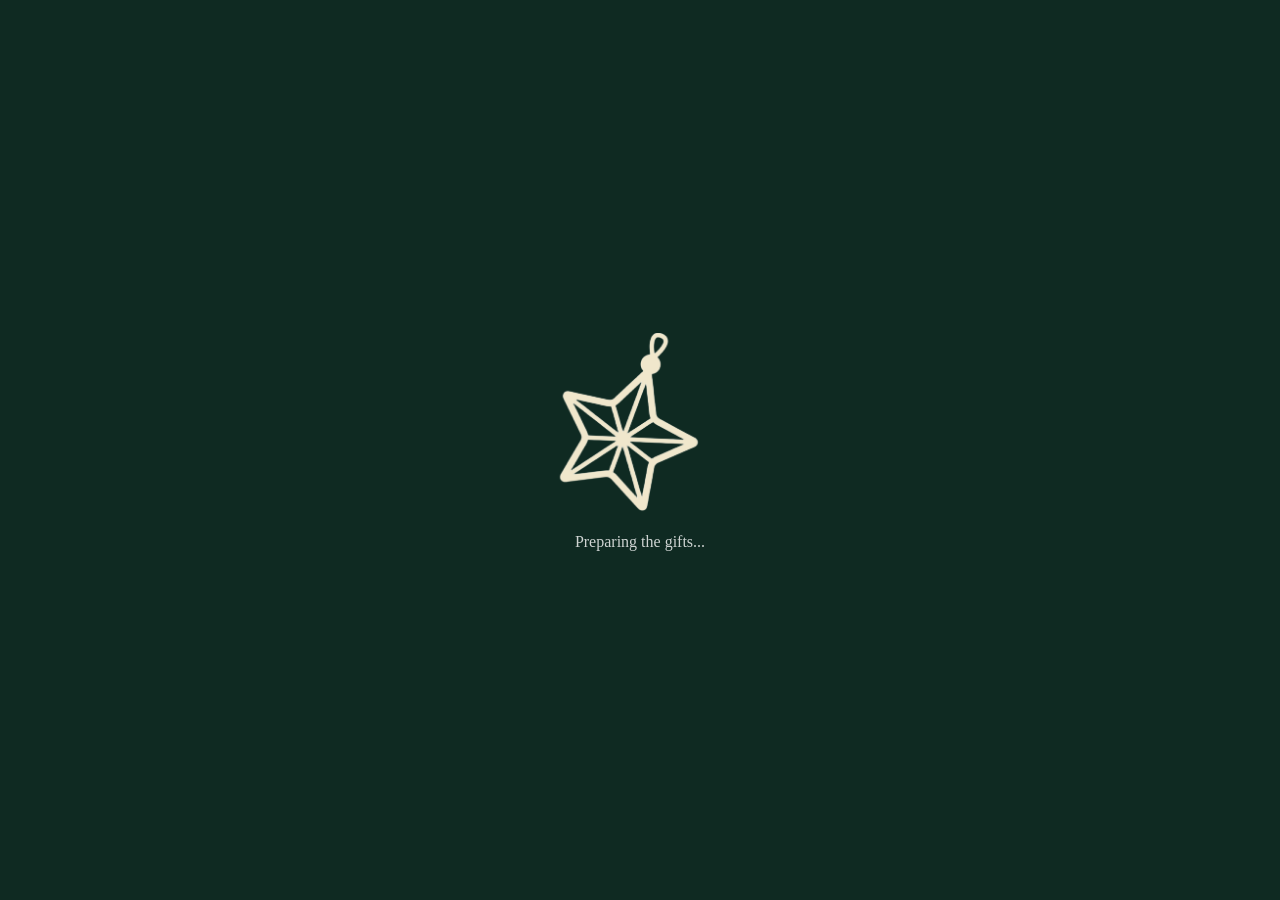
<file: days/day4.html>
<!DOCTYPE html>
<html lang="en">

<head>
	<meta charset="UTF-8">
	<meta name="viewport" content="width=device-width, initial-scale=1.0">
	<title>Day 4 | Advent Calendar</title>
	<link rel="icon" type="image/png" href="../images/icon_light.png">
	<link rel="stylesheet" href="../style.css">
</head>

<body>
	<div id="splash">
		<img src="../images/icon_light.png" alt="Loading">
		<p>Preparing the gifts...</p>
	</div>

	<div id="snow-layer"></div>

	<div class="parent">
		<div class="title"><a href="../index.html" class="home-link"></a></div>
		<div class="leftside"> </div>
		<div class="rightside"> </div>
		<div class="footer"> </div>
		<div class="tree-decoration">
			<div class="tree-area" id="treeArea">
				<img src="../images/tree.png" class="tree">
			</div>

			<div class="decorations">
				<img src="../images/tree_decoration.png" class="decor" draggable="false">
				<img src="../images/tree_decoration2.png" class="decor" draggable="false">
				<img src="../images/tree_decoration3.png" class="decor" draggable="false">
				<img src="../images/tree_decoration4.png" class="decor" draggable="false">
				<img src="../images/tree_decoration5.png" class="decor" draggable="false">
				<img src="../images/tree_decoration6.png" class="decor" draggable="false">
			</div>

		</div>
	</div>

	<div class="popup hidden" id="completePopup">
		<div class="popup-card">
			<h2>Tree Completed!</h2>
			<p>Happy New Year!</p>
			<button id="popupOkBtn">OK</button>
		</div>
	</div>

	<script>
		const snowLayer = document.getElementById("snow-layer");

		function createSnowflake() {
			const snowflake = document.createElement("div");
			snowflake.className = "snowflake";
			snowflake.innerHTML = "❄";

			snowflake.style.left = Math.random() * 100 + "vw";
			snowflake.style.animationDuration = 4 + Math.random() * 6 + "s";
			snowflake.style.fontSize = 8 + Math.random() * 14 + "px";
			snowflake.style.opacity = Math.random();

			snowLayer.appendChild(snowflake);

			setTimeout(() => {
				snowflake.remove();
			}, 10000);
		}

		setInterval(createSnowflake, 90);

		window.addEventListener("load", () => {
			const splash = document.getElementById("splash");

			setTimeout(() => {
				splash.classList.add("hide");
			}, 1500);
		});

		const treeArea = document.getElementById("treeArea");
		const decors = document.querySelectorAll(".decor");
		const popup = document.getElementById("completePopup");

		let placedCount = 0;
		let activeDecor = null;

		decors.forEach(decor => {
			decor.addEventListener("mousedown", e => {
				if (decor.classList.contains("placed")) return;
				activeDecor = decor;
				decor.style.position = "absolute";
				decor.style.zIndex = 10;
				moveDecor(e);
				const shiftX = e.clientX - decor.getBoundingClientRect().left;
				const shiftY = e.clientY - decor.getBoundingClientRect().top;
				activeDecor.shiftX = shiftX;
				activeDecor.shiftY = shiftY;

			});
		});

		document.addEventListener("mousemove", e => {
			if (!activeDecor) return;
			moveDecor(e);
		});

		document.addEventListener("mouseup", () => {
			if (!activeDecor) return;

			const treeRect = treeArea.getBoundingClientRect();
			const decorRect = activeDecor.getBoundingClientRect();

			if (
				decorRect.left > treeRect.left &&
				decorRect.right < treeRect.right &&
				decorRect.top > treeRect.top &&
				decorRect.bottom < treeRect.bottom
			) {
				const offsetX = decorRect.left - treeRect.left;
				const offsetY = decorRect.top - treeRect.top;

				activeDecor.style.left = offsetX + "px";
				activeDecor.style.top = offsetY + "px";

				activeDecor.classList.add("placed");
				treeArea.appendChild(activeDecor);

				placedCount++;
				if (placedCount === 6) popup.classList.remove("hidden");
			} else {
				activeDecor.style.position = "static";
			}

			activeDecor = null;
		});

		function moveDecor(e) {
			activeDecor.style.left = (e.pageX - activeDecor.shiftX) + "px";
			activeDecor.style.top = (e.pageY - activeDecor.shiftY) + "px";
		}

		const popupOkBtn = document.getElementById("popupOkBtn");

		popupOkBtn.addEventListener("click", () => {
			popup.classList.add("hidden");
		});


	</script>
</body>

</html>
</file>
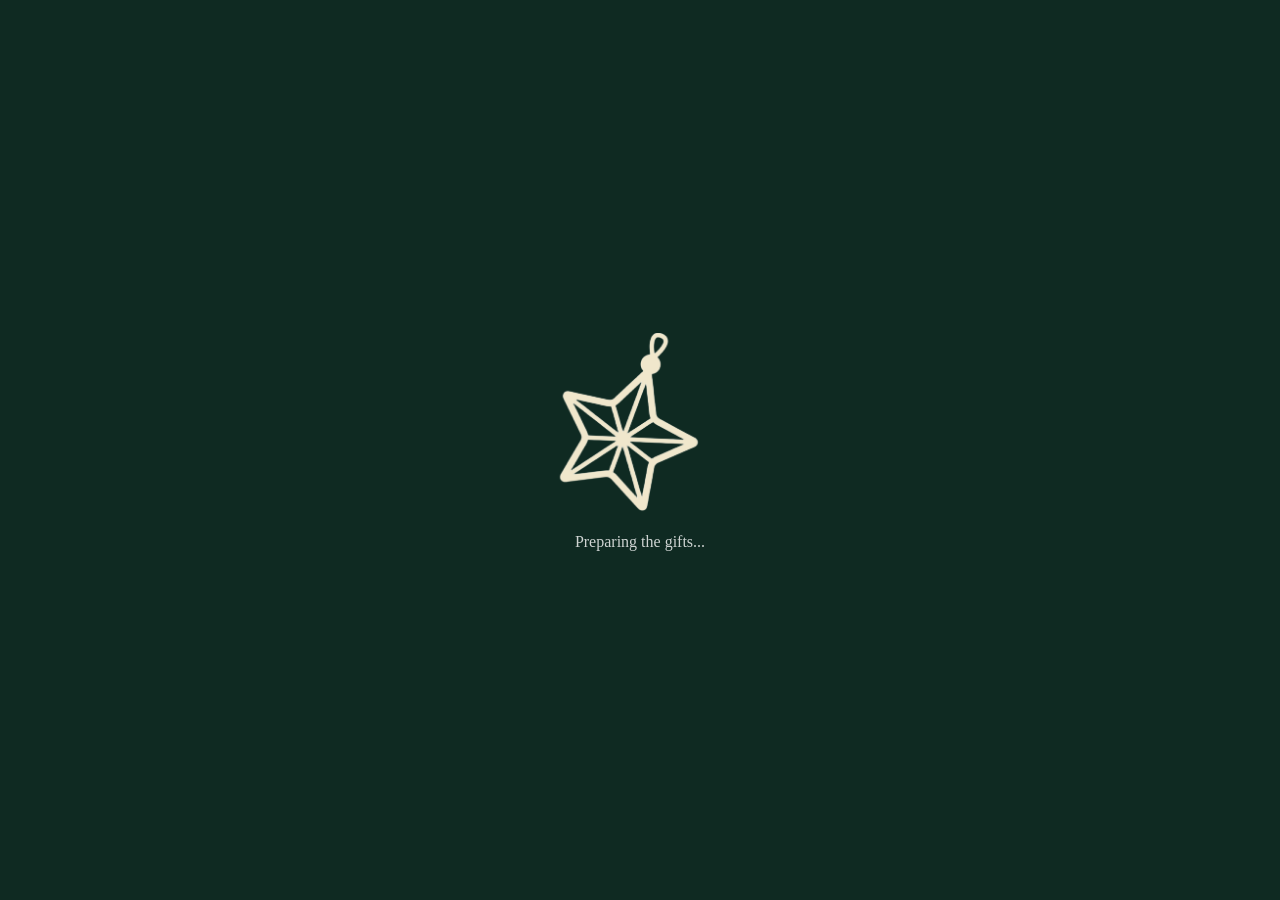
<file: days/day6.html>
<!DOCTYPE html>
<html lang="en">

<head>
	<meta charset="UTF-8">
	<meta name="viewport" content="width=device-width, initial-scale=1.0">
	<title>Day 6 | Advent Calendar</title>
	<link rel="icon" type="image/png" href="../images/icon_light.png">
	<link rel="stylesheet" href="../style.css">
</head>

<body>
	<div id="splash">
		<img src="../images/icon_light.png" alt="Loading">
		<p>Preparing the gifts...</p>
	</div>

	<div id="snow-layer"></div>

	<div class="parent">
		<div class="title"><a href="../index.html" class="home-link"></a></div>
		<div class="leftside"> </div>
		<div class="rightside"> </div>
		<div class="footer"> </div>
		<div class="sudoku-container">
			<div class="sudoku-board" id="sudokuBoard"></div>

			<div class="emoji-picker" id="emojiPicker"></div>
		</div>

		<div class="popup hidden" id="sudokuPopup">
			<div class="popup-card">
				<h2>🎄 Well Done!</h2>
				<p>You solved the Sudoku!</p>
				<button id="sudokuOkBtn">OK</button>
			</div>
		</div>
	</div>

	<script>
		/* ---------------- SNOW ---------------- */
		const snowLayer = document.getElementById("snow-layer");

		function createSnowflake() {
			const snowflake = document.createElement("div");
			snowflake.className = "snowflake";
			snowflake.innerHTML = "❄";

			snowflake.style.left = Math.random() * 100 + "vw";
			snowflake.style.animationDuration = 4 + Math.random() * 6 + "s";
			snowflake.style.fontSize = 8 + Math.random() * 14 + "px";
			snowflake.style.opacity = Math.random();

			snowLayer.appendChild(snowflake);
			setTimeout(() => snowflake.remove(), 10000);
		}
		setInterval(createSnowflake, 90);

		window.addEventListener("load", () => {
			setTimeout(() => {
				document.getElementById("splash").classList.add("hide");
			}, 1500);
		});

		/* ---------------- EMOJI SUDOKU ---------------- */

		const EMOJIS = ["🎄", "🎅", "🎁", "⛄", "❄️", "🔔", "⭐", "🍭", "🧦"];

		const boardEl = document.getElementById("sudokuBoard");
		const pickerEl = document.getElementById("emojiPicker");
		const popup = document.getElementById("sudokuPopup");
		const okBtn = document.getElementById("sudokuOkBtn");

		let selectedCell = null;

		/* ---------- SOLUTIONS ---------- */
		const SOLUTIONS = [
			[
				["🎄", "🎅", "🎁", "⛄", "❄️", "🔔", "⭐", "🍭", "🧦"],
				["⛄", "❄️", "🔔", "⭐", "🍭", "🧦", "🎄", "🎅", "🎁"],
				["⭐", "🍭", "🧦", "🎄", "🎅", "🎁", "⛄", "❄️", "🔔"],

				["🎅", "🎁", "🎄", "❄️", "🔔", "⛄", "🍭", "🧦", "⭐"],
				["❄️", "🔔", "⛄", "🍭", "🧦", "⭐", "🎅", "🎁", "🎄"],
				["🍭", "🧦", "⭐", "🎅", "🎁", "🎄", "❄️", "🔔", "⛄"],

				["🎁", "🎄", "🎅", "🔔", "⛄", "❄️", "🧦", "⭐", "🍭"],
				["🔔", "⛄", "❄️", "🧦", "⭐", "🍭", "🎁", "🎄", "🎅"],
				["🧦", "⭐", "🍭", "🎁", "🎄", "🎅", "🔔", "⛄", "❄️"]
			],
			[
				["🎅", "🎁", "🎄", "⭐", "🍭", "🧦", "⛄", "❄️", "🔔"],
				["⭐", "🍭", "🧦", "⛄", "❄️", "🔔", "🎅", "🎁", "🎄"],
				["⛄", "❄️", "🔔", "🎅", "🎁", "🎄", "⭐", "🍭", "🧦"],

				["🎁", "🎄", "🎅", "🍭", "🧦", "⭐", "❄️", "🔔", "⛄"],
				["🍭", "🧦", "⭐", "❄️", "🔔", "⛄", "🎁", "🎄", "🎅"],
				["❄️", "🔔", "⛄", "🎁", "🎄", "🎅", "🍭", "🧦", "⭐"],

				["🎄", "🎅", "🎁", "🧦", "⭐", "🍭", "🔔", "⛄", "❄️"],
				["🧦", "⭐", "🍭", "🔔", "⛄", "❄️", "🎄", "🎅", "🎁"],
				["🔔", "⛄", "❄️", "🎄", "🎅", "🎁", "🧦", "⭐", "🍭"]
			]
		];

		const solution = SOLUTIONS[Math.floor(Math.random() * SOLUTIONS.length)];

		/* ---------- PUZZLE GENERATE ---------- */
		const puzzle = solution.map(row =>
			row.map(v => Math.random() < 0.45 ? "" : v)
		);

		/* current board (GERÇEK KURALLAR İÇİN) */
		const currentBoard = puzzle.map(row => [...row]);

		/* ---------- RENDER BOARD ---------- */
		puzzle.forEach((row, r) => {
			row.forEach((cell, c) => {
				const div = document.createElement("div");
				div.className = "sudoku-cell";
				div.dataset.row = r;
				div.dataset.col = c;

				if (cell) {
					div.textContent = cell;
					div.classList.add("fixed");
				}

				div.addEventListener("click", () => {
					if (div.classList.contains("fixed")) return;

					document.querySelectorAll(".sudoku-cell")
						.forEach(c => c.classList.remove("selected"));

					div.classList.add("selected");
					selectedCell = div;
				});

				boardEl.appendChild(div);
			});
		});

		/* ---------- EMOJI PICKER ---------- */
		EMOJIS.forEach(e => {
			const btn = document.createElement("button");
			btn.textContent = e;
			btn.addEventListener("click", () => placeEmoji(e));
			pickerEl.appendChild(btn);
		});

		/* ---------- SUDOKU RULE CHECK ---------- */
		function isValidPlacement(row, col, emoji) {
			// row
			for (let c = 0; c < 9; c++) {
				if (currentBoard[row][c] === emoji) return false;
			}

			// column
			for (let r = 0; r < 9; r++) {
				if (currentBoard[r][col] === emoji) return false;
			}

			// 3x3 block
			const startRow = Math.floor(row / 3) * 3;
			const startCol = Math.floor(col / 3) * 3;

			for (let r = startRow; r < startRow + 3; r++) {
				for (let c = startCol; c < startCol + 3; c++) {
					if (currentBoard[r][c] === emoji) return false;
				}
			}

			return true;
		}

		/* ---------- PLACE EMOJI ---------- */
		function placeEmoji(emoji) {
			if (!selectedCell) return;

			const r = Number(selectedCell.dataset.row);
			const c = Number(selectedCell.dataset.col);

			// 1️⃣ SADECE SUDOKU KURALI
			if (!isValidPlacement(r, c, emoji)) {
				selectedCell.classList.add("error");
				setTimeout(() => selectedCell.classList.remove("error"), 400);
				return;
			}

			// 2️⃣ KURAL GEÇTİ → EMOJIYI KOY
			selectedCell.textContent = emoji;
			currentBoard[r][c] = emoji;

			selectedCell.classList.remove("selected");
			selectedCell = null;

			// 3️⃣ SADECE BURADA solution kontrolü
			checkWin();
		}

		/* ---------- WIN CHECK ---------- */
		function checkWin() {
			const cells = document.querySelectorAll(".sudoku-cell");
			for (let cell of cells) {
				const r = cell.dataset.row;
				const c = cell.dataset.col;
				if (cell.textContent !== solution[r][c]) return;
			}
			popup.classList.remove("hidden");
		}

		okBtn.addEventListener("click", () => {
			popup.classList.add("hidden");
		});
	</script>

</body>

</html>
</file>
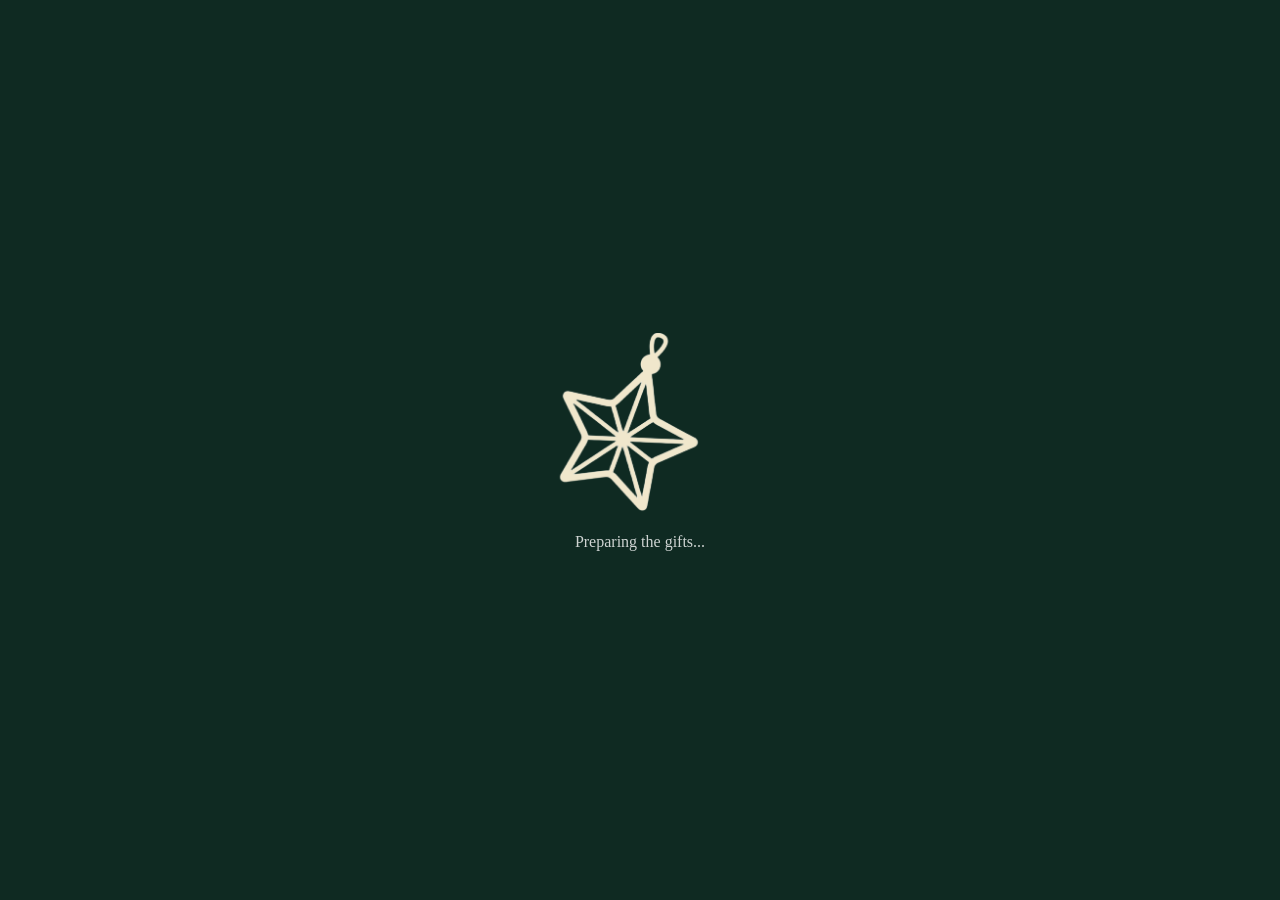
<file: days/day8.html>
<!DOCTYPE html>
<html lang="en">

<head>
	<meta charset="UTF-8">
	<meta name="viewport" content="width=device-width, initial-scale=1.0">
	<title>Day 8 | Advent Calendar</title>
	<link rel="icon" type="image/png" href="../images/icon_light.png">
	<link rel="stylesheet" href="../style.css">
</head>

<body>
	<div id="splash">
		<img src="../images/icon_light.png" alt="Loading">
		<p>Preparing the gifts...</p>
	</div>

	<div id="snow-layer"></div>

	<div class="parent">
		<div class="title"><a href="../index.html" class="home-link"></a></div>
		<div class="leftside"> </div>
		<div class="rightside"> </div>
		<div class="footer"> </div>
		<div class="snowball-game-container">
			<div class="snowball-wrapper three-col">
				<div class="snowball-game">
					<div class="snowball-stage" id="sbStage">
						<img class="sb-bg" src="../images/snowball_scene.jpg" alt="bg">
						<div class="sb-crosshair" id="sbCrosshair"></div>

						<img src="../images/snowball.png" class="sb-big-ball" alt="shooter" />
					</div>
				</div>
				<div class="snowball-legend-col">
					<div class="snowball-legend">
						<div class="legend-item">
							<img src="../images/target.png">
						</div>
						<div class="legend-item">
							<img src="../images/target2.png">
						</div>
						<div class="legend-item">
							<img src="../images/target3.png">
						</div>
					</div>
				</div>
				<div class="snowball-hud-col">
					<div class="snowball-hud">
						<div class="hud-pill">Score: <span id="sbScore">0</span></div>
						<div class="hud-pill">Time: <span id="sbTime">30</span>s</div>
						<div class="hud-pill">Streak: <span id="sbStreak">0</span></div>

						<button id="startBtn" class="hud-btn">Start</button>
						<button id="restartBtn" class="hud-btn secondary">Restart</button>

					</div>
				</div>

			</div>
		</div>
	</div>

	<div id="rotateNotice">
		<div>
			<p>Please rotate your device</p>
			<span>For the best experience</span>
		</div>
	</div>

	<script>
		/* ---------------- SNOW ---------------- */
		const snowLayer = document.getElementById("snow-layer");

		function createSnowflake() {
			const snowflake = document.createElement("div");
			snowflake.className = "snowflake";
			snowflake.innerHTML = "❄";

			snowflake.style.left = Math.random() * 100 + "vw";
			snowflake.style.animationDuration = 4 + Math.random() * 6 + "s";
			snowflake.style.fontSize = 8 + Math.random() * 14 + "px";
			snowflake.style.opacity = Math.random();

			snowLayer.appendChild(snowflake);
			setTimeout(() => snowflake.remove(), 10000);
		}
		setInterval(createSnowflake, 90);

		window.addEventListener("load", () => {
			setTimeout(() => document.getElementById("splash").classList.add("hide"), 1500);
		});

		/* ---------------- GAME ---------------- */
		const stage = document.getElementById("sbStage");
		const crosshair = document.getElementById("sbCrosshair");

		const scoreEl = document.getElementById("sbScore");
		const timeEl = document.getElementById("sbTime");
		const streakEl = document.getElementById("sbStreak");

		const startBtn = document.getElementById("startBtn");
		const restartBtn = document.getElementById("restartBtn");

		let running = false;
		let score = 0;
		let streak = 0;
		let timeLeft = 30;

		let spawnInterval = null;
		let timeInterval = null;

		const balls = [];
		const targets = [];

		const ASSETS = {
			snowball: "../images/snowball.png",
			explosion: "../images/snow_explosion.png",
			targets: [
				{ src: "../images/target.png", size: 90, speed: 120, points: 10 },
				{ src: "../images/target2.png", size: 95, speed: 140, points: 18 },
				{ src: "../images/target3.png", size: 70, speed: 200, points: 25 }
			]
		};

		function rect(el) { return el.getBoundingClientRect(); }
		function clamp(v, min, max) { return Math.max(min, Math.min(max, v)); }

		function updateHUD() {
			scoreEl.textContent = score;
			timeEl.textContent = timeLeft;
			streakEl.textContent = streak;
		}

		/* ---------- EXPLOSION (DOĞRU KOORDİNAT) ---------- */
		function spawnExplosionOnTarget(targetEl) {
			const tr = targetEl.getBoundingClientRect();
			const sr = stage.getBoundingClientRect();

			const x = tr.left - sr.left + tr.width / 2;
			const y = tr.top - sr.top + tr.height / 2;

			const ex = document.createElement("img");
			ex.src = ASSETS.explosion;
			ex.className = "sb-explosion";
			ex.style.left = x + "px";
			ex.style.top = y + "px";

			stage.appendChild(ex);
			setTimeout(() => ex.remove(), 380);
		}

		/* ---------- AIM ---------- */
		stage.addEventListener("mousemove", e => {
			const r = rect(stage);
			crosshair.style.left = clamp(e.clientX - r.left, 0, r.width) + "px";
			crosshair.style.top = clamp(e.clientY - r.top, 0, r.height) + "px";
		});

		/* ---------- SHOOT ---------- */
		stage.addEventListener("click", e => {
			if (!running) return;

			const r = rect(stage);
			const startX = r.width / 2;
			const startY = r.height * 0.88;

			const tx = e.clientX - r.left;
			const ty = e.clientY - r.top;

			const dx = tx - startX;
			const dy = ty - startY;
			const len = Math.hypot(dx, dy) || 1;

			const ball = document.createElement("img");
			ball.src = ASSETS.snowball;
			ball.className = "sb-ball";
			stage.appendChild(ball);

			balls.push({
				el: ball,
				x: startX,
				y: startY,
				vx: (dx / len) * 520,
				vy: (dy / len) * 520
			});
		});

		/* ---------- SPAWN TARGET ---------- */
		function spawnTarget() {
			const pick = ASSETS.targets[Math.floor(Math.random() * ASSETS.targets.length)];
			const r = rect(stage);

			const el = document.createElement("img");
			el.src = pick.src;
			el.className = "sb-target";
			el.style.width = pick.size + "px";

			const fromLeft = Math.random() < 0.5;
			const x = fromLeft ? -pick.size : r.width + pick.size;
			const y = r.height * 0.15 + Math.random() * r.height * 0.5;

			stage.appendChild(el);

			targets.push({
				el, x, y,
				dir: fromLeft ? 1 : -1,
				speed: pick.speed,
				points: pick.points,
				size: pick.size
			});
		}

		/* ---------- START / END ---------- */
		function startGame() {
			running = true;
			score = 0; streak = 0; timeLeft = 30;
			updateHUD();

			targets.forEach(t => t.el.remove());
			balls.forEach(b => b.el.remove());
			targets.length = balls.length = 0;

			clearInterval(spawnInterval);
			clearInterval(timeInterval);

			spawnInterval = setInterval(spawnTarget, 700);
			timeInterval = setInterval(() => {
				timeLeft--;
				updateHUD();
				if (timeLeft <= 0) endGame();
			}, 1000);
		}

		function endGame() {
			running = false;
			clearInterval(spawnInterval);
			clearInterval(timeInterval);
		}

		startBtn.onclick = startGame;
		restartBtn.onclick = () => { endGame(); startGame(); };

		/* ---------- LOOP ---------- */
		let last = performance.now();
		function tick(now) {
			const dt = (now - last) / 1000;
			last = now;

			if (running) {

				balls.forEach((b, i) => {
					b.x += b.vx * dt;
					b.y += b.vy * dt;
					b.el.style.left = b.x + "px";
					b.el.style.top = b.y + "px";
				});

				targets.forEach(t => {
					t.x += t.dir * t.speed * dt;
					t.el.style.left = t.x + "px";
					t.el.style.top = t.y + "px";
				});

				targets.forEach((t, ti) => {
					balls.forEach((b, bi) => {
						if (!(rect(t.el).right < rect(b.el).left ||
							rect(t.el).left > rect(b.el).right ||
							rect(t.el).bottom < rect(b.el).top ||
							rect(t.el).top > rect(b.el).bottom)) {

							spawnExplosionOnTarget(t.el);

							score += t.points + streak * 2;
							streak++;
							updateHUD();

							t.el.remove();
							b.el.remove();

							targets.splice(ti, 1);
							balls.splice(bi, 1);
						}
					});
				});
			}
			requestAnimationFrame(tick);
		}
		requestAnimationFrame(tick);
	</script>


</body>

</html>
</file>
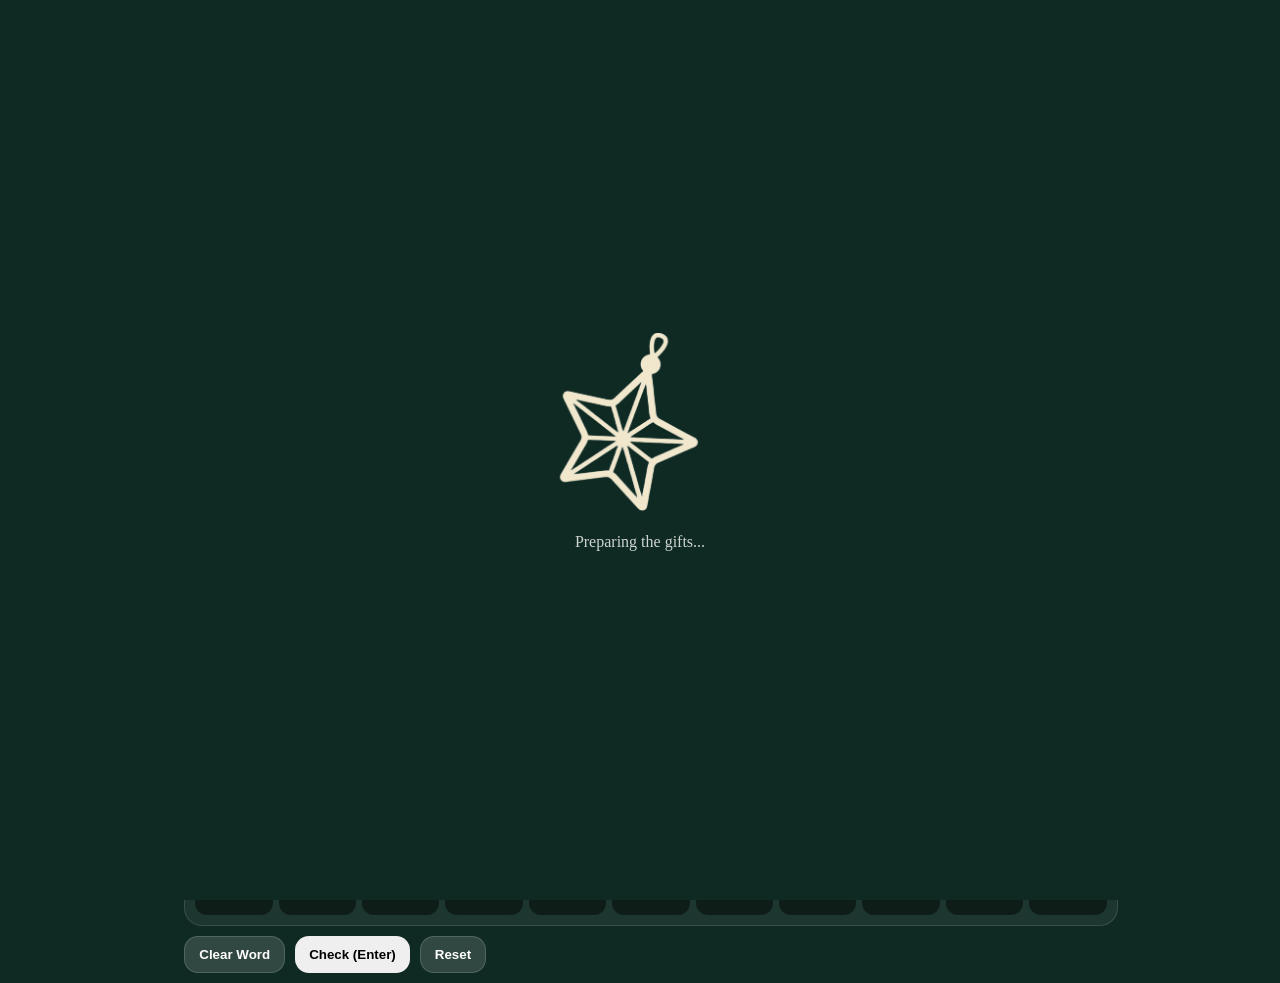
<file: days/day9.html>
<!DOCTYPE html>
<html lang="en">

<head>
	<meta charset="UTF-8" />
	<meta name="viewport" content="width=device-width, initial-scale=1.0" />
	<title>Day 9 | Advent Calendar</title>
	<link rel="icon" type="image/png" href="../images/icon_light.png" />
	<link rel="stylesheet" href="../style.css" />
</head>

<body>
	<div id="splash">
		<img src="../images/icon_light.png" alt="Loading" />
		<p>Preparing the gifts...</p>
	</div>

	<div id="snow-layer"></div>

	<div class="parent">
		<div class="title"><a href="../index.html" class="home-link"></a></div>
		<div class="leftside"></div>
		<div class="rightside"></div>
		<div class="footer"></div>

		<div class="crossword-container">
			<div class="cw-left">
				<div class="cw-header">
					<h2 id="cwTitle">Christmas Crossword</h2>
					<select id="cwLang">
						<option value="en">EN</option>
						<option value="tr">TR</option>
					</select>
				</div>

				<div class="cw-status">
					<div class="cw-pill"><span id="cwDir">ACROSS</span> · <span id="cwNum">-</span></div>
					<div class="cw-pill" id="cwHint">Click a cell to start ✨</div>
				</div>

				<div id="cwGrid" class="cw-grid" aria-label="Crossword grid"></div>

				<div class="cw-actions">
					<button class="cw-btn secondary" id="cwClearWord">Clear Word</button>
					<button class="cw-btn" id="cwCheckWord">Check (Enter)</button>
					<button class="cw-btn secondary" id="cwReset">Reset</button>
				</div>

				<p class="cw-note" id="cwNote"></p>
		</div>
		</div>
	</div>

	<!-- Popup (Wordle’daki popup style’ını reuse) -->
	<div id="cwPopup" class="popup hidden">
		<div class="popup-card">
			<h2 id="cwPopupTitle"></h2>
			<p id="cwPopupText"></p>
			<button id="cwPopupBtn">OK</button>
		</div>
	</div>

	<script>
		/* ---------------- SNOW + SPLASH ---------------- */
		const snowLayer = document.getElementById("snow-layer");

		function createSnowflake() {
			const snowflake = document.createElement("div");
			snowflake.className = "snowflake";
			snowflake.innerHTML = "❄";
			snowflake.style.left = Math.random() * 100 + "vw";
			snowflake.style.animationDuration = 4 + Math.random() * 6 + "s";
			snowflake.style.fontSize = 8 + Math.random() * 14 + "px";
			snowflake.style.opacity = Math.random();
			snowLayer.appendChild(snowflake);
			setTimeout(() => snowflake.remove(), 10000);
		}
		setInterval(createSnowflake, 90);

		window.addEventListener("load", () => {
			const splash = document.getElementById("splash");
			setTimeout(() => splash.classList.add("hide"), 1500);
		});

		/* =========================
		   ORGANIC CROSSWORD ENGINE
		   ========================= */

		/* ---- PUZZLES (organic: words define the grid) ----
		   row/col are "puzzle coordinates" (not fixed size grid).
		   We'll auto-compute bounds + trim.
		*/

		const PUZZLES = {
			en: {
				title: "Christmas Crossword",
				words: [
					// Across
					{ id: "A1", dir: "across", row: 3, col: 2, answer: "SANTA", clue: "He delivers gifts 🎅" },
					{ id: "A2", dir: "across", row: 5, col: 0, answer: "SNOW", clue: "Winter confetti" },
					{ id: "A3", dir: "across", row: 7, col: 3, answer: "TREE", clue: "It gets decorated with lights" },
					{ id: "A4", dir: "across", row: 9, col: 1, answer: "GIFTS", clue: "Wrapped surprises" },
					{ id: "A5", dir: "across", row: 11, col: 4, answer: "BELLS", clue: "They ring 🔔" },

					// Down (intersecting on purpose)
					{ id: "D1", dir: "down", row: 1, col: 4, answer: "NORTH", clue: "Where Santa lives (direction)" },      // crosses SANTA at N? (SANTA has N? no) wait intersects at row3 col4 = N? row3 col2..6 => S A N T A, yes N at col4
					{ id: "D2", dir: "down", row: 3, col: 2, answer: "SPARK", clue: "Tiny shine / twinkle (short vibe)" },  // crosses SANTA at S (row3 col2)
					{ id: "D3", dir: "down", row: 7, col: 5, answer: "EVE", clue: "The night before the big day" },         // crosses TREE at E (row7 col5)
					{ id: "D4", dir: "down", row: 9, col: 3, answer: "FEST", clue: "A celebration" },                        // crosses GIFTS at F? (GIFTS row9 col1..5 => G I F T S, F at col3)
					{ id: "D5", dir: "down", row: 11, col: 7, answer: "SING", clue: "What people do with carols" }          // crosses BELLS at S? BELLS row11 col4..8 => B E L L S, S at col8 not 7. but okay as standalone
				],
				ui: {
					across: "Across",
					down: "Down",
					dirAcross: "ACROSS",
					dirDown: "DOWN",
					hintIdle: "Click a cell to start ✨",
					btnCheck: "Check (Enter)",
					btnClear: "Clear Word",
					btnReset: "Reset",
					ok: "OK",
					successTitle: "Congratulations!",
					successText: "You completed the crossword 🎄",
					note: "Tip: Click the same cell again to switch Across/Down."
				}
			},

			tr: {
				title: "Yılbaşı Kelime Bulmaca",
				words: [
					// Yatay
					{ id: "A1", dir: "across", row: 4, col: 2, answer: "HEDİYE", clue: "Paketli sürpriz 🎁" },
					{ id: "A2", dir: "across", row: 6, col: 0, answer: "KAR", clue: "Kışın story bahanesi ❄️" },
					{ id: "A3", dir: "across", row: 8, col: 3, answer: "KAZAK", clue: "Kışın oversized olmazsa olmaz" },
					{ id: "A4", dir: "across", row: 10, col: 1, answer: "NOEL", clue: "25 Aralık vibe’ı" },
					{ id: "A5", dir: "across", row: 12, col: 4, answer: "ÇAN", clue: "Duyunca Noel Baba geliyor sanarsın 🔔" },

					// Dikey (kesişimli)
					{ id: "D1", dir: "down", row: 2, col: 4, answer: "DİLEK", clue: "Yeni yılda en çok edilen şey" },      // HEDİYE ile D harfinde kesişir (H E D İ Y E)
					{ id: "D2", dir: "down", row: 4, col: 6, answer: "YILDIZ", clue: "Gece gökyüzünün şovu ✨" },           // HEDİYE ile Y’de kesişir (col6)
					{ id: "D3", dir: "down", row: 8, col: 5, answer: "AKŞAM", clue: "Yılbaşı ___ yemeği (zaman)" },        // KAZAK ile A’da kesişir (K A Z A K)
					{ id: "D4", dir: "down", row: 10, col: 3, answer: "EL", clue: "Hediyeyi açarken ilk kullanılan şey 😄" }, // NOEL ile E’de kesişir (N O E L)
					{ id: "D5", dir: "down", row: 12, col: 6, answer: "AN", clue: "Kutlama ___’ı (çok kısa ama tadında)" } // ÇAN ile A/N çakışma ihtimali var; çan row12 col4..6 => Ç A N, col6 = N, burada D5 başlıyor N ister; 'AN' baş harfi A olur. Bu yüzden aşağıda düzeltme:
				],
				ui: {
					across: "Yatay",
					down: "Dikey",
					dirAcross: "YATAY",
					dirDown: "DİKEY",
					hintIdle: "Başlamak için bir kutuya tıkla ✨",
					btnCheck: "Kontrol (Enter)",
					btnClear: "Kelimeyi Sil",
					btnReset: "Sıfırla",
					ok: "Tamam",
					successTitle: "Tebrikler!",
					successText: "Bulmacayı çözdün 🎄",
					note: "Tüy o: Aynı kutuya tekrar tıklarsan Yatay/Dikey değişir."
				}
			}
		};

		// TR puzzle'daki D5'i çakışmasız hale getirelim: ÇAN'ın N harfine "NAR" dikey koyacağız.
		// ÇAN: row12 col4..6 => Ç (4) A(5) N(6). Dikey NAR -> N (row12 col6), A (row13 col6), R (row14 col6)
		PUZZLES.tr.words = PUZZLES.tr.words.filter(w => w.id !== "D5");
		PUZZLES.tr.words.push({ id: "D5", dir: "down", row: 12, col: 6, answer: "NAR", clue: "Yılbaşında çat diye kırılır" });

		/* ---------------- DOM ---------------- */
		const gridEl = document.getElementById("cwGrid");
		const langEl = document.getElementById("cwLang");
		const titleEl = document.getElementById("cwTitle");

		const dirEl = document.getElementById("cwDir");
		const numEl = document.getElementById("cwNum");
		const hintEl = document.getElementById("cwHint");

		const acrossTitleEl = document.getElementById("cwAcrossTitle");
		const downTitleEl = document.getElementById("cwDownTitle");
		const acrossListEl = document.getElementById("cwAcrossList");
		const downListEl = document.getElementById("cwDownList");

		const btnCheck = document.getElementById("cwCheckWord");
		const btnClear = document.getElementById("cwClearWord");
		const btnReset = document.getElementById("cwReset");
		const noteEl = document.getElementById("cwNote");

		const popup = document.getElementById("cwPopup");
		const popupTitle = document.getElementById("cwPopupTitle");
		const popupText = document.getElementById("cwPopupText");
		const popupBtn = document.getElementById("cwPopupBtn");

		/* ---------------- STATE ---------------- */
		let lang = localStorage.getItem("cw_lang") || "en";
		let puzzle = null;

		// grid matrix of { ch?: string, starts?: number }
		let matrix = [];
		let rows = 0, cols = 0;

		// maps for fast lookup
		let cellToWords = new Map();  // "r,c" -> {across?: word, down?: word}
		let wordNum = new Map();      // word.id -> number
		let values = new Map();       // "r,c" -> typed letter
		let locked = new Set();       // word.id locked when correct

		// active
		let activeDir = "across"; // across | down
		let activeWord = null;
		let activeIndex = 0;

		/* ---------------- HELPERS ---------------- */
		function kCell(r, c) { return `${r},${c}`; }

		function normalizeChar(ch) {
			if (!ch || ch.length !== 1) return "";
			let up = (lang === "tr") ? ch.toLocaleUpperCase("tr-TR") : ch.toUpperCase();

			if (lang === "tr") {
				const ok = "ABCÇDEFGĞHIİJKLMNOÖPRSŞTUÜVYZ";
				return ok.includes(up) ? up : "";
			}
			return /^[A-Z]$/.test(up) ? up : "";
		}

		function showPopup(t, x) {
			popupTitle.innerText = t;
			popupText.innerText = x;
			popup.classList.remove("hidden");
		}
		popupBtn.addEventListener("click", () => popup.classList.add("hidden"));

		function getWordCells(w) {
			const out = [];
			const ans = (lang === "tr") ? w.answer.toLocaleUpperCase("tr-TR") : w.answer.toUpperCase();
			for (let i = 0; i < ans.length; i++) {
				const r = w.dir === "across" ? w.row : w.row + i;
				const c = w.dir === "across" ? w.col + i : w.col;
				out.push({ r, c, i, ch: ans[i] });
			}
			return out;
		}

		function computeBounds(words) {
			let minR = Infinity, minC = Infinity, maxR = -Infinity, maxC = -Infinity;

			words.forEach(w => {
				const len = w.answer.length;
				const r2 = w.dir === "across" ? w.row : w.row + len - 1;
				const c2 = w.dir === "across" ? w.col + len - 1 : w.col;

				minR = Math.min(minR, w.row);
				minC = Math.min(minC, w.col);
				maxR = Math.max(maxR, r2);
				maxC = Math.max(maxC, c2);
			});

			if (!isFinite(minR)) return { minR: 0, minC: 0, maxR: 0, maxC: 0 };

			// add padding for organic breathing space
			minR -= 1; minC -= 1; maxR += 1; maxC += 1;

			return { minR, minC, maxR, maxC };
		}

		function shiftWords(words, dr, dc) {
			return words.map(w => ({ ...w, row: w.row + dr, col: w.col + dc }));
		}

		function buildMatrix(words) {
			const b = computeBounds(words);
			const dr = -b.minR;
			const dc = -b.minC;

			const shifted = shiftWords(words, dr, dc);

			const b2 = computeBounds(shifted);
			rows = b2.maxR - b2.minR + 1;
			cols = b2.maxC - b2.minC + 1;

			// build empty
			matrix = Array.from({ length: rows }, () => Array.from({ length: cols }, () => ({ black: true, num: 0 })));
			cellToWords = new Map();

			// place letters (and detect conflicts)
			for (const w of shifted) {
				const cells = getWordCells(w);
				for (const p of cells) {
					const cell = matrix[p.r][p.c];
					if (cell.black) {
						cell.black = false;
						cell.solution = p.ch;
					} else {
						// conflict check
						if (cell.solution && cell.solution !== p.ch) {
							console.warn("Crossword conflict at", p.r, p.c, "existing:", cell.solution, "new:", p.ch, "word:", w);
						}
					}

					const key = kCell(p.r, p.c);
					const cur = cellToWords.get(key) || {};
					cur[w.dir] = w;
					cellToWords.set(key, cur);
				}
			}

			// number starts (crossword rule)
			let num = 1;
			wordNum = new Map();
			const byStart = new Map(); // "dir:r,c" -> num

			function isBlack(r, c) {
				if (r < 0 || c < 0 || r >= rows || c >= cols) return true;
				return matrix[r][c].black;
			}

			// precompute word start cells after shift:
			for (const w of shifted) {
				const startKey = `${w.dir}:${w.row},${w.col}`;
				// number will be assigned by scanning cells (so same start shared across dir -> same num)
				byStart.set(startKey, 0);
			}

			for (let r = 0; r < rows; r++) {
				for (let c = 0; c < cols; c++) {
					if (matrix[r][c].black) continue;

					const startsAcross = isBlack(r, c - 1) && !isBlack(r, c + 1);
					const startsDown = isBlack(r - 1, c) && !isBlack(r + 1, c);

					if (startsAcross || startsDown) {
						matrix[r][c].num = num;

						// bind number to words that start here
						const keyA = `across:${r},${c}`;
						const keyD = `down:${r},${c}`;
						if (byStart.has(keyA)) byStart.set(keyA, num);
						if (byStart.has(keyD)) byStart.set(keyD, num);

						num++;
					}
				}
			}

			// write numbers to words
			shifted.forEach(w => {
				const n = byStart.get(`${w.dir}:${w.row},${w.col}`) || 0;
				wordNum.set(w.id, n);
			});

			// keep shifted words back into puzzle runtime
			return shifted;
		}

		function setCellValue(r, c, ch) {
			const key = kCell(r, c);
			if (!ch) values.delete(key);
			else values.set(key, ch);

			const el = gridEl.querySelector(`.cw-cell[data-r="${r}"][data-c="${c}"]`);
			if (el) {
				const t = el.querySelector(".cw-letter");
				if (t) t.innerText = ch || "";
			}
		}

		function getCellValue(r, c) {
			return values.get(kCell(r, c)) || "";
		}

		function clearHighlights() {
			gridEl.querySelectorAll(".cw-cell").forEach(el => el.classList.remove("active", "in-word"));
			gridEl.querySelectorAll(".cw-clue").forEach(el => el.classList.remove("active"));
		}

		function highlightWord(w, dir) {
			clearHighlights();
			if (!w) return;

			const cells = getWordCells(w);
			cells.forEach(({ r, c }) => {
				const el = gridEl.querySelector(`.cw-cell[data-r="${r}"][data-c="${c}"]`);
				if (el) el.classList.add("in-word");
			});

			const ac = cells[activeIndex];
			if (ac) {
				const el = gridEl.querySelector(`.cw-cell[data-r="${ac.r}"][data-c="${ac.c}"]`);
				if (el) el.classList.add("active");
			}

			const clueEl = document.querySelector(`.cw-clue[data-id="${w.id}"]`);
			if (clueEl) clueEl.classList.add("active");

			dirEl.innerText = (dir === "across") ? puzzle.ui.dirAcross : puzzle.ui.dirDown;
			numEl.innerText = wordNum.get(w.id) || "-";
			hintEl.innerText = w.clue;
		}

		function wordString(w) {
			const cells = getWordCells(w);
			return cells.map(p => getCellValue(p.r, p.c)).join("");
		}

		function checkWord(w) {
			if (!w) return false;
			if (locked.has(w.id)) return true;

			const target = (lang === "tr") ? w.answer.toLocaleUpperCase("tr-TR") : w.answer.toUpperCase();
			const guess = wordString(w);

			// must be fully filled
			if (guess.length !== target.length || [...guess].some(ch => !ch)) return false;

			const ok = guess === target;

			// paint cells
			const cells = getWordCells(w);
			cells.forEach(({ r, c }) => {
				const el = gridEl.querySelector(`.cw-cell[data-r="${r}"][data-c="${c}"]`);
				if (!el) return;
				el.classList.remove("wrong", "correct");
				el.classList.add(ok ? "correct" : "wrong");
			});

			if (!ok) {
				cells.forEach(({ r, c }) => {
					const el = gridEl.querySelector(`.cw-cell[data-r="${r}"][data-c="${c}"]`);
					if (!el) return;
					el.classList.add("shake");
					setTimeout(() => el.classList.remove("shake"), 220);
				});
				return false;
			}

			locked.add(w.id);
			renderClues(puzzleWordsRuntime);
			return true;
		}

		function checkAllDone(words) {
			return words.every(w => locked.has(w.id));
		}

		function clearWord(w) {
			if (!w) return;
			if (locked.has(w.id)) return;

			const cells = getWordCells(w);
			cells.forEach(({ r, c }) => {
				setCellValue(r, c, "");
				const el = gridEl.querySelector(`.cw-cell[data-r="${r}"][data-c="${c}"]`);
				if (el) el.classList.remove("wrong", "correct");
			});
		}

		function setActiveFromCell(r, c) {
			const key = kCell(r, c);
			const cand = cellToWords.get(key);
			if (!cand) return;

			// toggle direction if same cell clicked
			const prevCell = activeWord ? getWordCells(activeWord)[activeIndex] : null;
			const sameCell = prevCell && prevCell.r === r && prevCell.c === c;

			if (sameCell) {
				activeDir = (activeDir === "across") ? "down" : "across";
			}

			let w = cand[activeDir];
			if (!w) {
				activeDir = (activeDir === "across") ? "down" : "across";
				w = cand[activeDir];
			}
			if (!w) return;

			activeWord = w;

			const cells = getWordCells(w);
			const idx = cells.findIndex(p => p.r === r && p.c === c);
			activeIndex = Math.max(0, idx);

			highlightWord(activeWord, activeDir);
		}

		function renderGrid() {
			gridEl.innerHTML = "";

			gridEl.style.gridTemplateColumns = `repeat(${cols}, 1fr)`;

			// auto cell size based on container width/cols
			gridEl.style.setProperty("--cw-cols", cols);

			for (let r = 0; r < rows; r++) {
				for (let c = 0; c < cols; c++) {
					const cell = matrix[r][c];
					const div = document.createElement("div");
					div.className = "cw-cell";
					div.dataset.r = r;
					div.dataset.c = c;

					if (cell.black) {
						div.classList.add("black");
						gridEl.appendChild(div);
						continue;
					}

					if (cell.num) {
						const badge = document.createElement("div");
						badge.className = "cw-num";
						badge.innerText = cell.num;
						div.appendChild(badge);
					}

					const letter = document.createElement("div");
					letter.className = "cw-letter";
					letter.innerText = getCellValue(r, c);
					div.appendChild(letter);

					div.addEventListener("click", () => setActiveFromCell(r, c));

					gridEl.appendChild(div);
				}
			}
		}

		function renderClues(words) {
			acrossTitleEl.innerText = puzzle.ui.across;
			downTitleEl.innerText = puzzle.ui.down;

			const across = words.filter(w => w.dir === "across").sort((a, b) => (wordNum.get(a.id) || 0) - (wordNum.get(b.id) || 0));
			const down = words.filter(w => w.dir === "down").sort((a, b) => (wordNum.get(a.id) || 0) - (wordNum.get(b.id) || 0));

			const mkLi = (w) => {
				const li = document.createElement("li");
				li.className = "cw-clue";
				li.dataset.id = w.id;

				const n = wordNum.get(w.id) || "";
				li.innerHTML = `<span class="cw-clue-num">${n}.</span> <span class="cw-clue-text">${w.clue}</span>`;

				if (locked.has(w.id)) li.classList.add("done");

				li.addEventListener("click", () => {
					activeDir = w.dir;
					activeWord = w;
					activeIndex = 0;
					highlightWord(activeWord, activeDir);
					li.scrollIntoView({ block: "nearest", behavior: "smooth" });
				});

				return li;
			};

			acrossListEl.innerHTML = "";
			downListEl.innerHTML = "";
			across.forEach(w => acrossListEl.appendChild(mkLi(w)));
			down.forEach(w => downListEl.appendChild(mkLi(w)));
		}

		function updateUITexts() {
			titleEl.innerText = puzzle.title;
			btnCheck.innerText = puzzle.ui.btnCheck;
			btnClear.innerText = puzzle.ui.btnClear;
			btnReset.innerText = puzzle.ui.btnReset;
			popupBtn.innerText = puzzle.ui.ok;
			noteEl.innerText = puzzle.ui.note;

			if (!activeWord) {
				dirEl.innerText = puzzle.ui.dirAcross;
				numEl.innerText = "-";
				hintEl.innerText = puzzle.ui.hintIdle;
			}
		}

		/* ---------------- KEYBOARD ---------------- */
		document.addEventListener("keydown", (e) => {
			if (!popup.classList.contains("hidden")) return;
			if (!activeWord) return;
			if (locked.has(activeWord.id)) return;

			// Arrow navigation within active word
			if (["ArrowLeft", "ArrowRight", "ArrowUp", "ArrowDown"].includes(e.key)) {
				e.preventDefault();
				const cells = getWordCells(activeWord);

				if (e.key === "ArrowLeft" || e.key === "ArrowUp") {
					activeIndex = Math.max(0, activeIndex - 1);
				} else {
					activeIndex = Math.min(cells.length - 1, activeIndex + 1);
				}
				highlightWord(activeWord, activeDir);
				return;
			}

			if (e.key === "Enter") {
				e.preventDefault();
				const ok = checkWord(activeWord);
				if (ok && checkAllDone(puzzleWordsRuntime)) {
					showPopup(puzzle.ui.successTitle, puzzle.ui.successText);
				}
				return;
			}

			if (e.key === "Backspace") {
				e.preventDefault();
				const cells = getWordCells(activeWord);
				const cur = cells[activeIndex];
				if (!cur) return;

				const curVal = getCellValue(cur.r, cur.c);
				if (curVal) {
					setCellValue(cur.r, cur.c, "");
				} else {
					activeIndex = Math.max(0, activeIndex - 1);
					const prev = cells[activeIndex];
					if (prev) setCellValue(prev.r, prev.c, "");
				}
				highlightWord(activeWord, activeDir);
				return;
			}

			const ch = normalizeChar(e.key);
			if (!ch) return;

			e.preventDefault();
			const cells = getWordCells(activeWord);
			const cur = cells[activeIndex];
			if (!cur) return;

			setCellValue(cur.r, cur.c, ch);
			activeIndex = Math.min(cells.length - 1, activeIndex + 1);
			highlightWord(activeWord, activeDir);
		});

		/* ---------------- BUTTONS ---------------- */
		btnCheck.addEventListener("click", () => {
			if (!activeWord) return;
			const ok = checkWord(activeWord);
			if (ok && checkAllDone(puzzleWordsRuntime)) {
				showPopup(puzzle.ui.successTitle, puzzle.ui.successText);
			}
		});

		btnClear.addEventListener("click", () => {
			if (!activeWord) return;
			clearWord(activeWord);
			highlightWord(activeWord, activeDir);
		});

		btnReset.addEventListener("click", () => {
			initLang(lang); // full reset
		});

		/* ---------------- INIT ---------------- */
		let puzzleWordsRuntime = [];

		function initLang(newLang) {
			lang = newLang;
			localStorage.setItem("cw_lang", lang);

			puzzle = PUZZLES[lang];
			locked = new Set();
			values = new Map();
			activeDir = "across";
			activeWord = null;
			activeIndex = 0;

			// build organic matrix + shifted word coords
			puzzleWordsRuntime = buildMatrix(puzzle.words);

			renderGrid();
			renderClues(puzzleWordsRuntime);
			updateUITexts();
			clearHighlights();
		}

		langEl.value = lang;
		langEl.addEventListener("change", () => initLang(langEl.value));

		initLang(lang);
	</script>
</body>

</html>
</file>
<file: style.css>
/* GENERAL STYLES */

html,
body {
  width: 100%;
  height: 100%;
  margin: 0;
}

body {
  background: #0f2a22;
  display: flex;
  justify-content: center;
  align-items: center;
}

/* SPLASH SCREEN */

#splash {
  position: fixed;
  inset: 0;
  background: #0f2a22;
  display: flex;
  flex-direction: column;
  align-items: center;
  justify-content: center;
  z-index: 99999;
  transition: opacity .8s ease, visibility .8s ease;
  backdrop-filter: blur(6px);
}

#splash img {
  width: 180px;
  animation: pulse 1.5s infinite;
}

#splash p {
  margin-top: 20px;
  color: #fff;
  font-size: 1rem;
  opacity: 0.8;
}

#splash.hide {
  transform: translateY(-100%);
}

/* SNOW LAYER */

#snow-layer {
  position: fixed;
  inset: 0;
  pointer-events: none;
  overflow: hidden;
  z-index: 1;
}

.snowflake {
  position: absolute;
  top: -10px;
  color: white;
  font-size: 12px;
  opacity: 0.8;
  filter: drop-shadow(0 0 4px rgba(255, 255, 255, .6));
  animation: fall linear infinite;
}

/* GRID LAYOUT */

.parent {
  display: grid;
  grid-template-columns: repeat(7, 1fr);
  grid-template-rows: repeat(5, 1fr);
  gap: 10px;
  width: 100vw;
  height: 100vh;
  z-index: 2;
}

.title {
  grid-area: 1 / 2 / 2 / 7;
}

.leftside {
  grid-area: 1 / 1 / 5 / 2;
}

.rightside {
  grid-area: 1 / 7 / 5 / 8;
}

.footer {
  grid-area: 5 / 1 / 6 / 8;
}

.title {
  background: url("images/title_light.png") center/60% no-repeat;
  border-radius: 12px;
}

.footer {
  background-image: url("images/gifts_footer.png");
  background-repeat: repeat-x;
  background-position: bottom;
  background-size: auto 80%;
}

/* CARDS GRID */

.cards {
  grid-area: 2 / 2 / 5 / 7;
  display: grid;
  grid-template-columns: repeat(5, 1fr);
  grid-template-rows: repeat(3, 1fr);
  gap: 10px;
}

.day1 {
  grid-area: 1 / 1 / 2 / 2;
}

.day2 {
  grid-area: 1 / 2 / 2 / 3;
}

.day3 {
  grid-area: 1 / 3 / 2 / 4;
}

.day4 {
  grid-area: 1 / 4 / 2 / 5;
}

.day5 {
  grid-area: 1 / 5 / 2 / 6;
}

.day6 {
  grid-area: 2 / 1 / 3 / 2;
}

.day7 {
  grid-area: 2 / 2 / 3 / 3;
}

.day8 {
  grid-area: 2 / 3 / 3 / 4;
}

.day9 {
  grid-area: 2 / 4 / 3 / 5;
}

.day10 {
  grid-area: 2 / 5 / 3 / 6;
}

.day11 {
  grid-area: 3 / 1 / 4 / 2;
}

.day12 {
  grid-area: 3 / 2 / 4 / 3;
}

.day13 {
  grid-area: 3 / 3 / 4 / 4;
}

.day14 {
  grid-area: 3 / 4 / 4 / 6;
}

/* CARD STYLES */

.card {
  background-size: cover;
  background-position: center;
  background-repeat: no-repeat;
  border-radius: 12px;
  transition: transform .25s ease, box-shadow .25s ease;
  cursor: pointer;
  position: relative;
}

.card:active {
  transform: scale(0.97);
}

.card:hover {
  transform: translateY(-6px) scale(1.05);
  box-shadow: 0 12px 30px rgba(0, 0, 0, .35);
}

.card-link {
  position: absolute;
  inset: 0;
  display: block;
}

/* HOME LINK OVERLAY */

.home-link {
  position: absolute;
  inset: 0;
  display: block;
  max-height: 150px;
}

/* CARD BACKGROUNDS */

.day1 {
  background-image: url("images/01.png");
}

.day2 {
  background-image: url("images/02.png");
}

.day3 {
  background-image: url("images/03.png");
}

.day4 {
  background-image: url("images/04.png");
}

.day5 {
  background-image: url("images/05.png");
}

.day6 {
  background-image: url("images/06.png");
}

.day7 {
  background-image: url("images/07.png");
}

.day8 {
  background-image: url("images/08.png");
}

.day9 {
  background-image: url("images/09.png");
}

.day10 {
  background-image: url("images/10.png");
}

.day11 {
  background-image: url("images/11.png");
}

.day12 {
  background-image: url("images/12.png");
}

.day13 {
  background-image: url("images/13.png");
}

.day14 {
  background-image: url("images/14.png");
}

/* DAY 1: BELL */

.bell-container {
  grid-area: 2 / 2 / 5 / 7;
}

.bell-container {
  display: flex;
  justify-content: center;
  align-items: center;
}

.bell-wrapper {
  position: relative;
  width: 220px;
}

.bell-back,
.bell-front {
  width: 100%;
  position: relative;
  z-index: 1;
  pointer-events: none;
}

.bell-front {
  position: absolute;
  top: 0;
  left: 0;
  z-index: 3;
}

.bell-stick {
  position: absolute;
  top: 50px;
  left: 50%;
  transform: translateX(-50%);
  width: 100%;
  z-index: 2;
  cursor: grab;
  transform-origin: top center;
}

/* DAY 2: GIFT CATCHER */

.gift-catcher-container {
  grid-area: 2 / 2 / 5 / 7;
}

.gift-catcher-container {
  display: flex;
  gap: 20px;
  align-items: stretch;
}

.game-wrapper {
  flex: 3;
}

.game-area {
  position: relative;
  width: 100%;
  height: 100%;
  min-height: 320px;
  background: rgba(255, 255, 255, 0.05);
  border-radius: 18px;
  overflow: hidden;
}

.score-area {
  flex: 1;
  background: rgba(0, 0, 0, 0.25);
  border-radius: 18px;
  padding: 16px;
  color: #fff;
  display: flex;
  flex-direction: column;
  align-items: center;
  justify-content: center;
}

.score-area h3 {
  margin: 0 0 10px;
  letter-spacing: 1px;
  opacity: 0.9;
}

.score-box {
  font-size: 28px;
  font-weight: 700;
}

.score-area .score-box img {
  width: 32px;
  margin-right: 8px;
}

.score-area img {
  width: 200px;
  margin-top: 20px;
  opacity: 0.8;
}

.gift {
  position: absolute;
  top: -40px;
  font-size: 28px;
  cursor: pointer;
  animation: giftFall linear forwards;
  user-select: none;
}

.bag {
  position: absolute;
  bottom: 14px;
  left: 50%;
  transform: translateX(-50%);
  width: 130px;
  height: auto;
  z-index: 5;
  user-select: none;
  pointer-events: none;
}

.gift-img {
  position: absolute;
  top: -60px;
  z-index: 4;
  user-select: none;
  pointer-events: none;
}

.game-over {
  position: absolute;
  inset: 0;
  background: rgba(0, 0, 0, .55);
  display: flex;
  align-items: center;
  justify-content: center;
  z-index: 20;
}

.game-over.hidden {
  display: none;
}

.game-over-card {
  background: rgba(15, 42, 34, .95);
  border: 1px solid rgba(255, 255, 255, .15);
  padding: 18px 18px;
  border-radius: 16px;
  text-align: center;
  color: #fff;
  min-width: 220px;
}

.game-over-card h2 {
  margin: 0 0 8px;
  letter-spacing: 1px;
}

.game-over-card p {
  margin: 0 0 12px;
  opacity: 0.9;
}

.game-over-card button {
  border: 0;
  padding: 10px 14px;
  border-radius: 12px;
  font-weight: 700;
  cursor: pointer;
}

.game-over-card button:active {
  transform: scale(0.98);
}

.start-screen {
  position: absolute;
  inset: 0;
  background: rgba(0, 0, 0, 0.45);
  display: flex;
  align-items: center;
  justify-content: center;
  z-index: 15;
}

.start-screen.hidden {
  display: none;
}

.start-screen button {
  padding: 14px 22px;
  font-size: 18px;
  border-radius: 16px;
  border: 0;
  font-weight: 700;
  cursor: pointer;
}

/* DAY 3: NEW YEAR WORLDLE */

.newyear-worldle {
  grid-area: 2 / 2 / 5 / 7;
}

.wordle-wrapper {
  grid-area: 2 / 2 / 5 / 7;
  display: flex;
  flex-direction: column;
  align-items: center;
  justify-content: center;
  color: #fff;
}

.wordle-header {
  width: 100%;
  max-width: 300px;
  display: flex;
  justify-content: space-between;
  align-items: center;
}

.wordle-header select {
  appearance: none;
  -webkit-appearance: none;
  -moz-appearance: none;

  background: rgba(255, 255, 255, 0.12);
  color: #fff;
  border: 1px solid rgba(255, 255, 255, 0.25);
  border-radius: 12px;
  padding: 8px 36px 8px 12px;

  font-weight: 700;
  font-size: 14px;
  cursor: pointer;
  outline: none;

  background-image:
    linear-gradient(45deg, transparent 50%, white 50%),
    linear-gradient(135deg, white 50%, transparent 50%);
  background-position:
    calc(100% - 18px) 50%,
    calc(100% - 12px) 50%;
  background-size: 6px 6px, 6px 6px;
  background-repeat: no-repeat;

  transition: background .2s ease, border .2s ease;
}

.wordle-header select:hover {
  background-color: rgba(255, 255, 255, 0.18);
}

.wordle-header select:focus {
  border-color: #f1c40f;
}

/* OPTIONS (limited but ok) */
.wordle-header option {
  background: #0f2a22;
  color: #fff;
}

#wordle-board {
  display: flex;
  flex-direction: column;
  gap: 10px;
  margin: 20px 0;
}

.wordle-row {
  display: flex;
  gap: 10px;
}

.cell {
  width: 52px;
  height: 52px;
  border-radius: 12px;
  background: rgba(255, 255, 255, 0.12);
  display: flex;
  align-items: center;
  justify-content: center;
  font-size: 22px;
  font-weight: 800;
  text-transform: uppercase;
}

.cell.correct {
  background: #2ecc71;
}

.cell.present {
  background: #f1c40f;
}

.cell.absent {
  background: #555;
}

.wordle-controls {
  display: flex;
  gap: 10px;
  margin-top: 10px;
}

#guessInput {
  width: 160px;
  padding: 10px;
  text-align: center;
  font-size: 18px;
  border-radius: 12px;
  border: none;
  margin-bottom: 8px;
}

#guessBtn {
  padding: 10px 18px;
  border-radius: 14px;
  border: none;
  font-size: 14px;
  cursor: pointer;
  white-space: nowrap;
  height: 40px;
}

.popup {
  position: fixed;
  inset: 0;
  background: rgba(0, 0, 0, 0.55);
  display: flex;
  align-items: center;
  justify-content: center;
  z-index: 999;
}

.popup.hidden {
  display: none;
}

.popup-card {
  background: rgba(15, 42, 34, 0.95);
  border-radius: 18px;
  padding: 22px 26px;
  text-align: center;
  color: #fff;
  min-width: 240px;
  animation: popIn .25s ease;
}

.popup-card h2 {
  margin: 0 0 10px;
}

.popup-card p {
  margin: 0 0 16px;
  opacity: 0.9;
}

.popup-card button {
  padding: 10px 18px;
  border-radius: 14px;
  border: none;
  font-weight: 700;
  cursor: pointer;
}

/* DAY 4: TREE DECORATION */

.tree-decoration {
  grid-area: 2 / 2 / 5 / 7;
}

.tree-decoration {
  display: flex;
  flex-direction: column;
  align-items: center;
  justify-content: space-between;
}

.tree-area {
  position: relative;
  width: 280px;
  height: 360px;
  margin-top: 20px;
}

.tree {
  width: 100%;
  pointer-events: none;
}

.decorations {
  display: flex;
  gap: 14px;
  margin-top: 20px;
}

.decor {
  width: 40px;
  cursor: grab;
  transition: transform .15s ease;
}

.decor:active {
  cursor: grabbing;
  transform: scale(1.15);
}

.decor.placed {
  cursor: default;
}

/* DAY 5 – MEMORY GAME */

.memory-game-container {
  grid-area: 2 / 2 / 5 / 7;
  display: flex;
  justify-content: center;
  align-items: center;
}

.memory-grid {
  display: grid;
  grid-template-columns: repeat(4, 1fr);
  gap: 16px;
}

.memory-card {
  width: 110px;
  height: 150px;
  perspective: 800px;
  cursor: pointer;
}

.memory-card-inner {
  width: 100%;
  height: 100%;
  position: relative;
  transform-style: preserve-3d;
  transition: transform 0.5s;
}

.memory-card.flipped .memory-card-inner {
  transform: rotateY(180deg);
}

.memory-card-front,
.memory-card-back {
  position: absolute;
  inset: 0;
  backface-visibility: hidden;
  border-radius: 12px;
}

.memory-card-front {
  transform: rotateY(180deg);
}

.memory-card img {
  width: 100%;
  height: 100%;
  object-fit: contain;
  border-radius: 12px;
}

.memory-card.matched {
  pointer-events: none;
  filter: brightness(1.1);
}

/* DAY 6 – EMOJI SUDOKU */
.sudoku-container {
  grid-area: 2 / 2 / 5 / 7;
}

.sudoku-container {
  display: flex;
  flex-direction: row;
  align-items: center;
  justify-content: center;
  gap: 30px;
}

.sudoku-board {
  display: grid;
  grid-template-columns: repeat(9, 1fr);
  gap: 2px;
  background: rgba(255, 255, 255, 0.15);
  padding: 6px;
  border-radius: 16px;
}

.sudoku-cell {
  width: 46px;
  height: 46px;
  background: rgba(255, 255, 255, 0.12);
  display: flex;
  align-items: center;
  justify-content: center;
  font-size: 22px;
  cursor: pointer;
  border-radius: 8px;
}

.sudoku-cell.fixed {
  background: rgba(255, 255, 255, 0.25);
  cursor: default;
}

.sudoku-cell.selected {
  outline: 2px solid #f1c40f;
}

.sudoku-cell.error {
  background: rgba(231, 76, 60, 0.5);
}

.emoji-picker {
  display: grid;
  grid-template-rows: repeat(9, 1fr);
  gap: 7px;
}

.emoji-picker button {
  font-size: 25px;
  padding: 5px;
  border-radius: 12px;
  border: none;
  cursor: pointer;
}

.sudoku-cell:nth-child(3n):not(:nth-child(9n)) {
  margin-right: 6px;
}

.sudoku-cell:nth-child(n+19):nth-child(-n+27),
.sudoku-cell:nth-child(n+46):nth-child(-n+54) {
  margin-bottom: 6px;
}

/* DAY 7 – HOT CHOCO MAKING */

.hot-choco-container {
  grid-area: 2 / 2 / 5 / 7;
}

.hot-choco-game {
  position: relative;
  aspect-ratio: 16/9;
  max-height: 450px;
  margin: auto;
  border-radius: 18px;
  overflow: hidden;
  box-shadow: 0 20px 40px rgba(0, 0, 0, .35);
}

.hot-choco-game img {
  user-select: none;
  -webkit-user-drag: none;
}

/* background */
.hc-bg {
  position: absolute;
  inset: 0;
  width: 100%;
  height: 100%;
  object-fit: cover;
}

/* recipe */
.hc-recipe {
  position: absolute;
  right: 18px;
  top: 18px;
  width: 100px;
  z-index: 40;
  cursor: zoom-in;
  border-radius: 10px;
}

/* mug */
.hc-mug {
  position: absolute;
  left: 50%;
  top: 70%;
  transform: translate(-50%, -50%);
  width: 110px;
  z-index: 20;
  transition: .3s;
}

.hc-finished {
  filter:
    drop-shadow(0 0 18px rgba(255, 230, 150, .6)) drop-shadow(0 0 36px rgba(255, 210, 120, .4));
}

/* draggable items */
.hc-item {
  position: absolute;
  width: 65px;
  cursor: grab;
  z-index: 30;
  transform: translate(-50%, -50%);
}

.hc-spoon {
  z-index: 99999 !important;
}

.hc-item-little {
  position: absolute;
  width: 40px;
  cursor: grab;
  z-index: 30;
  transform: translate(-50%, -50%);
}

.hc-item-big {
  position: absolute;
  width: 130px;
  cursor: grab;
  z-index: 30;
  transform: translate(-50%, -50%);
}

.hc-item:active {
  cursor: grabbing;
}

.hc-disabled {
  pointer-events: none;
}

/* retry */
.hc-retry {
  position: absolute;
  left: 10px;
  bottom: 10px;
  z-index: 50;
  padding: 10px 14px;
  border-radius: 12px;
  border: 1px solid rgba(255, 255, 255, .15);
  background: rgba(255, 255, 255, .12);
  color: #fff;
  font-weight: 600;
  cursor: pointer;
}

.hc-lang {
  padding: 10px 12px;
  border-radius: 12px;
  background: rgba(255, 255, 255, .12);
  color: #fff;
  border: 1px solid rgba(255, 255, 255, .15);
  font-weight: 600;
  cursor: pointer;
  outline: none;
  z-index: 9999;
  margin-top: 10px;
  margin-left: 10px;
}

.hc-lang option {
  color: #000;
}

/* stir animation */
.stirring {
  animation: stir .5s ease-in-out infinite;
}

/* recipe popup */
.recipe-overlay {
  position: absolute;
  inset: 0;
  background: rgba(0, 0, 0, .55);
  display: flex;
  align-items: center;
  justify-content: center;
  z-index: 100;
  opacity: 0;
  pointer-events: none;
  transition: .25s ease;
}

.recipe-overlay.active {
  opacity: 1;
  pointer-events: auto;
}

.recipe-overlay img {
  width: min(220px, 90%);
  border-radius: 16px;
  box-shadow: 0 30px 60px rgba(0, 0, 0, .5);
  transform: scale(.85);
  transition: .25s ease;
}

.recipe-overlay.active img {
  transform: scale(1);
}

#rotateNotice {
  position: fixed;
  inset: 0;
  background: #0f2a22;
  color: #fff;
  display: none;
  align-items: center;
  justify-content: center;
  text-align: center;
  z-index: 999999;
}

#rotateNotice p {
  font-size: 22px;
  font-weight: 700;
  margin-bottom: 8px;
}

#rotateNotice span {
  opacity: 0.8;
  font-size: 14px;
}

/* DAY 8 – SNOWBALL SHOT */

.snowball-game-container {
  grid-area: 2 / 2 / 5 / 7;
  display: flex;
  justify-content: center;
  align-items: center;
}

.snowball-wrapper {
  width: 100%;
  max-width: 980px;
  height: 100%;
  display: flex;
  flex-direction: column;
  gap: 12px;
}

.snowball-hud {
  display: flex;
  justify-content: space-between;
  align-items: center;
  gap: 10px;

  background: rgba(0, 0, 0, 0.22);
  border: 1px solid rgba(255, 255, 255, 0.14);
  padding: 10px 12px;
  border-radius: 16px;
  color: #fff;
}

.hud-left {
  display: flex;
  gap: 10px;
  flex-wrap: wrap;
}

.hud-pill {
  background: rgba(255, 255, 255, 0.12);
  border: 1px solid rgba(255, 255, 255, 0.18);
  padding: 8px 10px;
  border-radius: 999px;
  font-weight: 700;
  font-size: 14px;
}

.hud-right {
  display: flex;
  gap: 10px;
}

.hud-btn {
  border: 0;
  padding: 10px 14px;
  border-radius: 14px;
  font-weight: 800;
  cursor: pointer;
}

.hud-btn:active {
  transform: scale(0.98);
}

.hud-btn.secondary {
  background: rgba(255, 255, 255, 0.14);
  color: #fff;
  border: 1px solid rgba(255, 255, 255, 0.16);
}

.snowball-stage {
  position: relative;
  flex: 1;
  min-height: 320px;
  border-radius: 18px;
  overflow: hidden;
  background: rgba(255, 255, 255, 0.06);
  box-shadow: 0 20px 40px rgba(0, 0, 0, .35);
}

.sb-bg {
  position: absolute;
  inset: 0;
  width: 100%;
  height: 100%;
  object-fit: cover;
  pointer-events: none;
  filter: saturate(1.05);
}

.sb-crosshair {
  position: absolute;
  width: 26px;
  height: 26px;
  border: 2px solid rgba(255, 255, 255, 0.9);
  border-radius: 50%;
  transform: translate(-50%, -50%);
  pointer-events: none;
  z-index: 50;
}

.sb-crosshair::after {
  content: "";
  position: absolute;
  inset: 50% auto auto 50%;
  width: 2px;
  height: 18px;
  background: rgba(255, 255, 255, 0.9);
  transform: translate(-50%, -50%);
}

.sb-crosshair::before {
  content: "";
  position: absolute;
  inset: 50% auto auto 50%;
  width: 18px;
  height: 2px;
  background: rgba(255, 255, 255, 0.9);
  transform: translate(-50%, -50%);
}

.sb-shooter {
  position: absolute;
  left: 10%;
  bottom: 8%;
  width: 70px;
  opacity: 0.9;
  pointer-events: none;
  filter: drop-shadow(0 10px 20px rgba(0,0,0,.35));
  z-index: 10;
}

.sb-target {
  position: absolute;
  z-index: 30;
  user-select: none;
  -webkit-user-drag: none;
  filter: drop-shadow(0 10px 14px rgba(0,0,0,.35));
}

.sb-ball {
  position: absolute;
  width: 26px;
  transform: translate(-50%, -50%);
  z-index: 25;
  user-select: none;
  -webkit-user-drag: none;
  filter: drop-shadow(0 8px 14px rgba(0,0,0,.35));
}

.sb-explosion {
  position: absolute;
  width: 150px;
  transform: translate(-50%, -50%) scale(0.9);
  z-index: 40;
  pointer-events: none;
  animation: sbPop .38s ease forwards;
  filter: drop-shadow(0 12px 20px rgba(0,0,0,.35));
}

.sb-overlay {
  position: absolute;
  inset: 0;
  background: rgba(0, 0, 0, 0.55);
  display: flex;
  align-items: center;
  justify-content: center;
  z-index: 80;
}

.sb-overlay.hidden {
  display: none;
}

.sb-overlay-card {
  background: rgba(15, 42, 34, 0.95);
  border: 1px solid rgba(255,255,255,0.14);
  border-radius: 18px;
  padding: 20px 22px;
  text-align: center;
  color: #fff;
  width: min(360px, 92%);
}

.sb-overlay-card .muted {
  opacity: 0.8;
  font-size: 13px;
}

.snowball-legend {
  display: flex;
  gap: 10px;
  flex-wrap: wrap;
  align-items: center;
  justify-content: center;
  color: #fff;
  opacity: 0.95;
}

.legend-item {
  display: flex;
  gap: 8px;
  align-items: center;
  background: rgba(255,255,255,0.10);
  border: 1px solid rgba(255,255,255,0.14);
  padding: 8px 10px;
  border-radius: 999px;
  font-weight: 700;
  font-size: 13px;
}

.legend-item img {
  width: 26px;
  height: 26px;
  object-fit: contain;
}

.snowball-wrapper.three-col {
  display: grid;
  grid-template-columns: 3fr 0.1fr 0.2fr;
  gap: 16px;
  height: 100%;
}

/* GAME */
.snowball-game {
  display: flex;
}

/* LEGEND COLUMN */
.snowball-legend-col {
  display: flex;
}

.snowball-legend {
  display: flex;
  flex-direction: column;   /* ALT ALTA */
  gap: 12px;
}

/* HUD COLUMN */
.snowball-hud-col {
  display: flex;
}

.snowball-hud {
  display: flex;
  flex-direction: column;   /* ALT ALTA */
  gap: 12px;
}

.sb-big-ball {
  position: absolute;
  left: 50%;
  bottom: 6%;
  width: 90px;          /* büyük ve net */
  transform: translateX(-50%);
  z-index: 20;
  pointer-events: none;
  filter: drop-shadow(0 12px 22px rgba(0,0,0,.45));
}

/* DAY 9 CROSSWORD */

.crossword-container {
  grid-area: 2 / 2 / 3 / 7;
  display: flex;
  flex-direction: column;
  gap: 12px;
  height: 100%;          /* ❗ kritik */
  min-height: 0;         /* ❗ flex overflow fix */
}

.cw-left {
  flex: 1.15;
  display: flex;
  flex-direction: column;
  gap: 10px;
}

.cw-right {
  flex: 0.85;
  background: rgba(0, 0, 0, 0.22);
  border: 1px solid rgba(255, 255, 255, 0.14);
  border-radius: 18px;
  padding: 12px;
  overflow: auto;
}

.cw-header {
  width: 100%;
  display: flex;
  justify-content: space-between;
  align-items: center;
}

.cw-header h2 {
  margin: 0;
  letter-spacing: 0.5px;
}

.cw-header select {
  appearance: none;
  -webkit-appearance: none;
  -moz-appearance: none;
  background: rgba(255, 255, 255, 0.12);
  color: #fff;
  border: 1px solid rgba(255, 255, 255, 0.25);
  border-radius: 12px;
  padding: 8px 36px 8px 12px;
  font-weight: 800;
  font-size: 14px;
  cursor: pointer;
  outline: none;
  background-image:
    linear-gradient(45deg, transparent 50%, white 50%),
    linear-gradient(135deg, white 50%, transparent 50%);
  background-position:
    calc(100% - 18px) 50%,
    calc(100% - 12px) 50%;
  background-size: 6px 6px, 6px 6px;
  background-repeat: no-repeat;
}

.cw-header option {
  background: #0f2a22;
  color: #fff;
}

.cw-status {
  display: flex;
  gap: 10px;
  flex-wrap: wrap;
}

.cw-pill {
  background: rgba(255,255,255,0.10);
  border: 1px solid rgba(255,255,255,0.14);
  padding: 8px 10px;
  border-radius: 999px;
  font-weight: 800;
  font-size: 13px;
}

.cw-grid {
  width: 100%;
  flex: 1;
  display: grid;
  gap: 6px;
  padding: 10px;
  border-radius: 18px;
  background: rgba(255, 255, 255, 0.06);
  border: 1px solid rgba(255, 255, 255, 0.12);
  overflow: hidden;
}

.cw-cell {
  position: relative;
  border-radius: 12px;
  background: rgba(255, 255, 255, 0.12);
  display: flex;
  align-items: center;
  justify-content: center;
  user-select: none;
  cursor: pointer;
  transition: transform .12s ease;
  min-height: 34px;
}

.cw-cell:active { transform: scale(0.98); }

.cw-cell.black {
  background: rgba(0, 0, 0, 0.45);
  cursor: default;
}

.cw-num {
  position: absolute;
  top: 6px;
  left: 8px;
  font-size: 10px;
  opacity: 0.85;
  font-weight: 900;
}

.cw-letter {
  font-size: 18px;
  font-weight: 900;
  letter-spacing: 1px;
}

.cw-cell.in-word {
  outline: 2px solid rgba(241, 196, 15, 0.75);
}

.cw-cell.active {
  outline: 3px solid rgba(241, 196, 15, 1);
  box-shadow: 0 0 0 6px rgba(241, 196, 15, 0.12);
}

.cw-cell.correct { background: rgba(46, 204, 113, 0.75); }
.cw-cell.wrong { background: rgba(231, 76, 60, 0.55); }

.cw-actions {
  display: flex;
  gap: 10px;
  flex-wrap: wrap;
}

.cw-btn {
  border: 0;
  padding: 10px 14px;
  border-radius: 14px;
  font-weight: 900;
  cursor: pointer;
}

.cw-btn:active { transform: scale(0.98); }

.cw-btn.secondary {
  background: rgba(255, 255, 255, 0.14);
  color: #fff;
  border: 1px solid rgba(255, 255, 255, 0.16);
}

.cw-note {
  margin: 0;
  opacity: 0.85;
  font-size: 13px;
}

.cw-clues {
  display: grid;
  grid-template-columns: 1fr;
  gap: 12px;
}

.cw-clue-col h3 {
  margin: 0 0 6px;
  letter-spacing: 0.6px;
}

.cw-clue-col ol {
  margin: 0;
  padding-left: 18px;
  display: flex;
  flex-direction: column;
  gap: 8px;
}

.cw-clue {
  cursor: pointer;
  padding: 8px 10px;
  border-radius: 14px;
  background: rgba(255, 255, 255, 0.10);
  border: 1px solid rgba(255, 255, 255, 0.12);
}

.cw-clue:hover { background: rgba(255, 255, 255, 0.14); }
.cw-clue.active { outline: 2px solid rgba(241, 196, 15, 1); }
.cw-clue.done { opacity: 0.75; text-decoration: line-through; }

.cw-clue-num { font-weight: 900; }

@keyframes cwShake {
  0%, 100% { transform: translateX(0); }
  25% { transform: translateX(-2px); }
  50% { transform: translateX(2px); }
  75% { transform: translateX(-2px); }
}
.cw-cell.shake { animation: cwShake .22s ease; }

@media (max-width: 900px) {
  .crossword-container { flex-direction: column; }
  .cw-cell { min-height: 30px; }
}


/* ANIMATIONS */

/* gift falling */
@keyframes giftFall {
  from {
    transform: translateY(0);
  }

  to {
    transform: translateY(120%);
  }
}

/* splash pulse */
@keyframes pulse {
  0% {
    transform: scale(1);
    opacity: .8;
  }

  50% {
    transform: scale(1.05);
    opacity: 1;
  }

  100% {
    transform: scale(1);
    opacity: .8;
  }
}

/* snow falling */
@keyframes fall {
  from {
    transform: translateY(-10px);
  }

  to {
    transform: translateY(110vh);
  }
}

/* popup pop-in */
@keyframes popIn {
  from {
    transform: scale(0.85);
    opacity: 0;
  }

  to {
    transform: scale(1);
    opacity: 1;
  }
}

/* hot choco stirring */
@keyframes stir {
  0% {
    transform: translate(-50%, -50%) rotate(-5deg);
  }

  50% {
    transform: translate(-50%, -50%) rotate(5deg);
  }

  100% {
    transform: translate(-50%, -50%) rotate(-5deg);
  }
}

/* snowball pop */
@keyframes sbPop {
  from { opacity: 0.0; transform: translate(-50%, -50%) scale(0.65); }
  to   { opacity: 1;   transform: translate(-50%, -50%) scale(1.05); }
}

/* RESPONSIVE STYLES */



@media (max-width: 900px) and (orientation: portrait) {

  body {
    align-items: flex-start;
  }

  .home-page .parent {
    height: 200vh;
  }

  .parent {
    height: 100vh;
  }

  .cards {
    grid-template-columns: repeat(auto-fit, minmax(120px, 1fr));
    grid-template-rows: auto;
  }

  .card {
    grid-area: auto;
  }

  .bell-container {
    max-height: 300px;
  }

  .title {
    background: url("images/title_light_mobile.png") center/60% no-repeat;
    border-radius: 12px;

  }

  .memory-grid {
    display: grid;
    grid-template-columns: repeat(3, 0.5fr);
    gap: 5px;
  }

  .memory-card-inner {
    width: 90%;
    height: 90%;
    position: relative;
    transform-style: preserve-3d;
    transition: transform 0.5s;
  }

  .sudoku-cell {
    width: 36px;
    height: 36px;
    font-size: 18px;
  }

  #rotateNotice {
    display: flex;
  }

  .hot-choco-container {
    display: none;
  }

}

/* MOBİL + PORTRAIT */
@media screen and (max-width: 900px) and (orientation: landscape) {
  body {
    align-items: flex-start;
  }

  .parent {
    height: 100vh;
  }

  .title {
    background: url("images/title_light.png") center/60% no-repeat;
    border-radius: 12px;

  }

  .hc-item {
    position: absolute;
    width: 35px;
    cursor: grab;
    z-index: 30;
    transform: translate(-50%, -50%);
  }

  .hc-item-little {
    position: absolute;
    width: 20px;
    cursor: grab;
    z-index: 30;
    transform: translate(-50%, -50%);
  }

  .hc-item-big {
    position: absolute;
    width: 70px;
    cursor: grab;
    z-index: 30;
    transform: translate(-50%, -50%);
  }

  .hc-recipe {
    position: absolute;
    right: 18px;
    top: 18px;
    width: 70px;
    z-index: 40;
    cursor: zoom-in;
    border-radius: 10px;
  }

  .recipe-overlay img {
    width: min(150px, 90%);
    border-radius: 16px;
    box-shadow: 0 30px 60px rgba(0, 0, 0, .5);
    transform: scale(.85);
    transition: .25s ease;
  }

  .hot-choco-game {
    position: relative;
    aspect-ratio: 16/9;
    max-height: 240px;
    margin: auto;
    border-radius: 18px;
    overflow: hidden;
    box-shadow: 0 20px 40px rgba(0, 0, 0, .35);
  }

  .hc-retry {
    position: absolute;
    left: 5px;
    bottom: 5px;
    z-index: 50;
    padding: 5px;
    border-radius: 12px;
    border: 1px solid rgba(255, 255, 255, .15);
    background: rgba(255, 255, 255, .12);
    color: #fff;
    font-weight: 600;
    cursor: pointer;
  }

  .hc-lang {
    padding: 5px;
    border-radius: 12px;
    background: rgba(255, 255, 255, .12);
    color: #fff;
    border: 1px solid rgba(255, 255, 255, .15);
    font-weight: 600;
    cursor: pointer;
    outline: none;
    z-index: 9999;
    margin-top: 5px;
    margin-left: 5px;
  }

  .hc-mug {
    position: absolute;
    left: 50%;
    top: 70%;
    transform: translate(-50%, -50%);
    width: 55px;
    z-index: 20;
    transition: .3s;
  }

  .gift-catcher-container {
    gap: 5px;
  }

  .game-area {
    min-height: 200px;
  }


  .score-area img {
  width: 100px;
  margin-top: 0px;
}

.bag{
  width: 80px;
}

.score-box {
  font-size: 20px;
}

.home-link {
  max-height: 80px;
}

.snowball-wrapper.three-col {
    grid-template-columns: 2.8fr 0.6fr 0.6fr;
    gap: 8px;
  }

  .snowball-hud,
  .snowball-legend {
    min-width: 0;        /* 🔥 kritik */
    padding: 6px;
  }

  .hud-pill {
    font-size: 11px;
    padding: 4px 6px;
  }

  .hud-btn {
    font-size: 12px;
    padding: 6px 8px;
  }

  .legend-item img {
    width: 22px;
    height: auto;
  }
.snowball-stage {
    height: 100%;
    min-height: unset;
    max-height: unset;

    aspect-ratio: 16 / 9;   /* 🔥 KAREYİ BİTİREN SATIR */
  }

  .sb-big-ball {
    width: 60px;
    bottom: 3%;
  }

  .sb-target {
    transform: scale(0.7);
  }

  .sb-explosion {
    width: 100px;
  }

}
</file>
